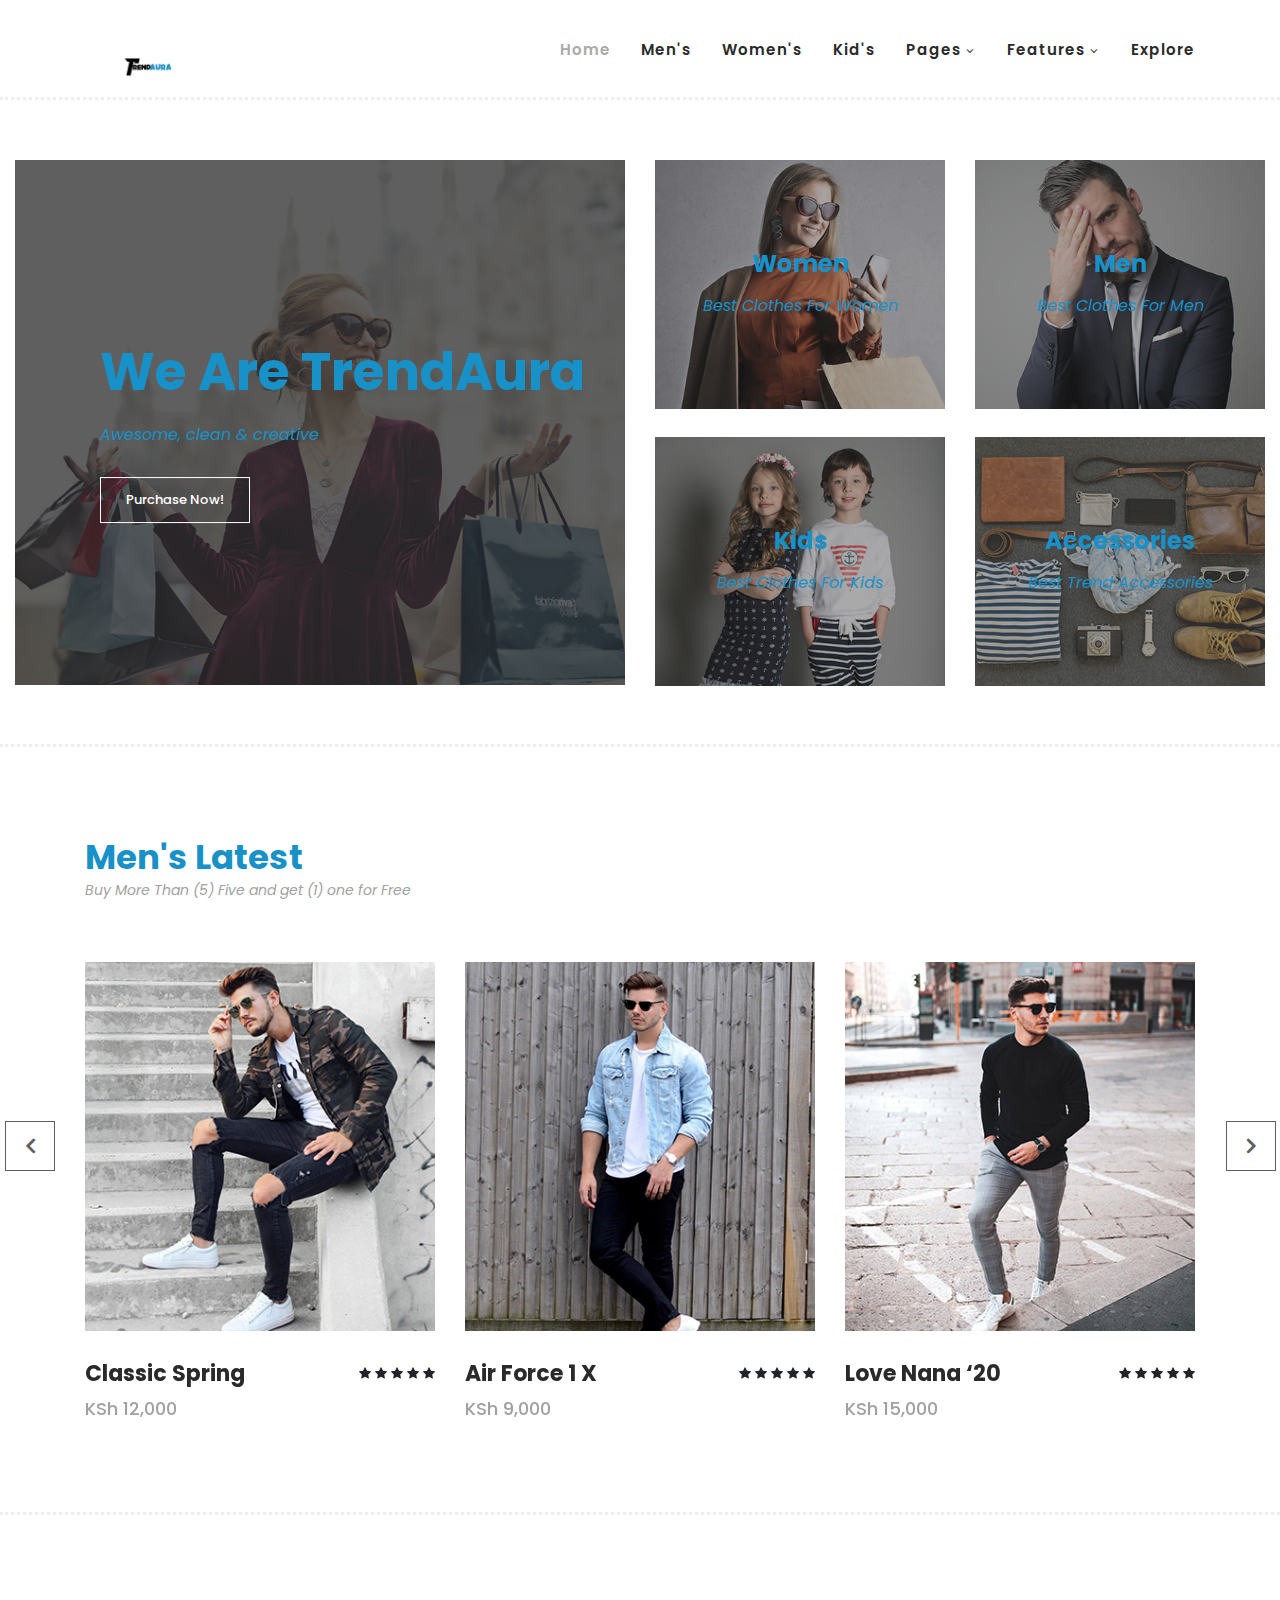
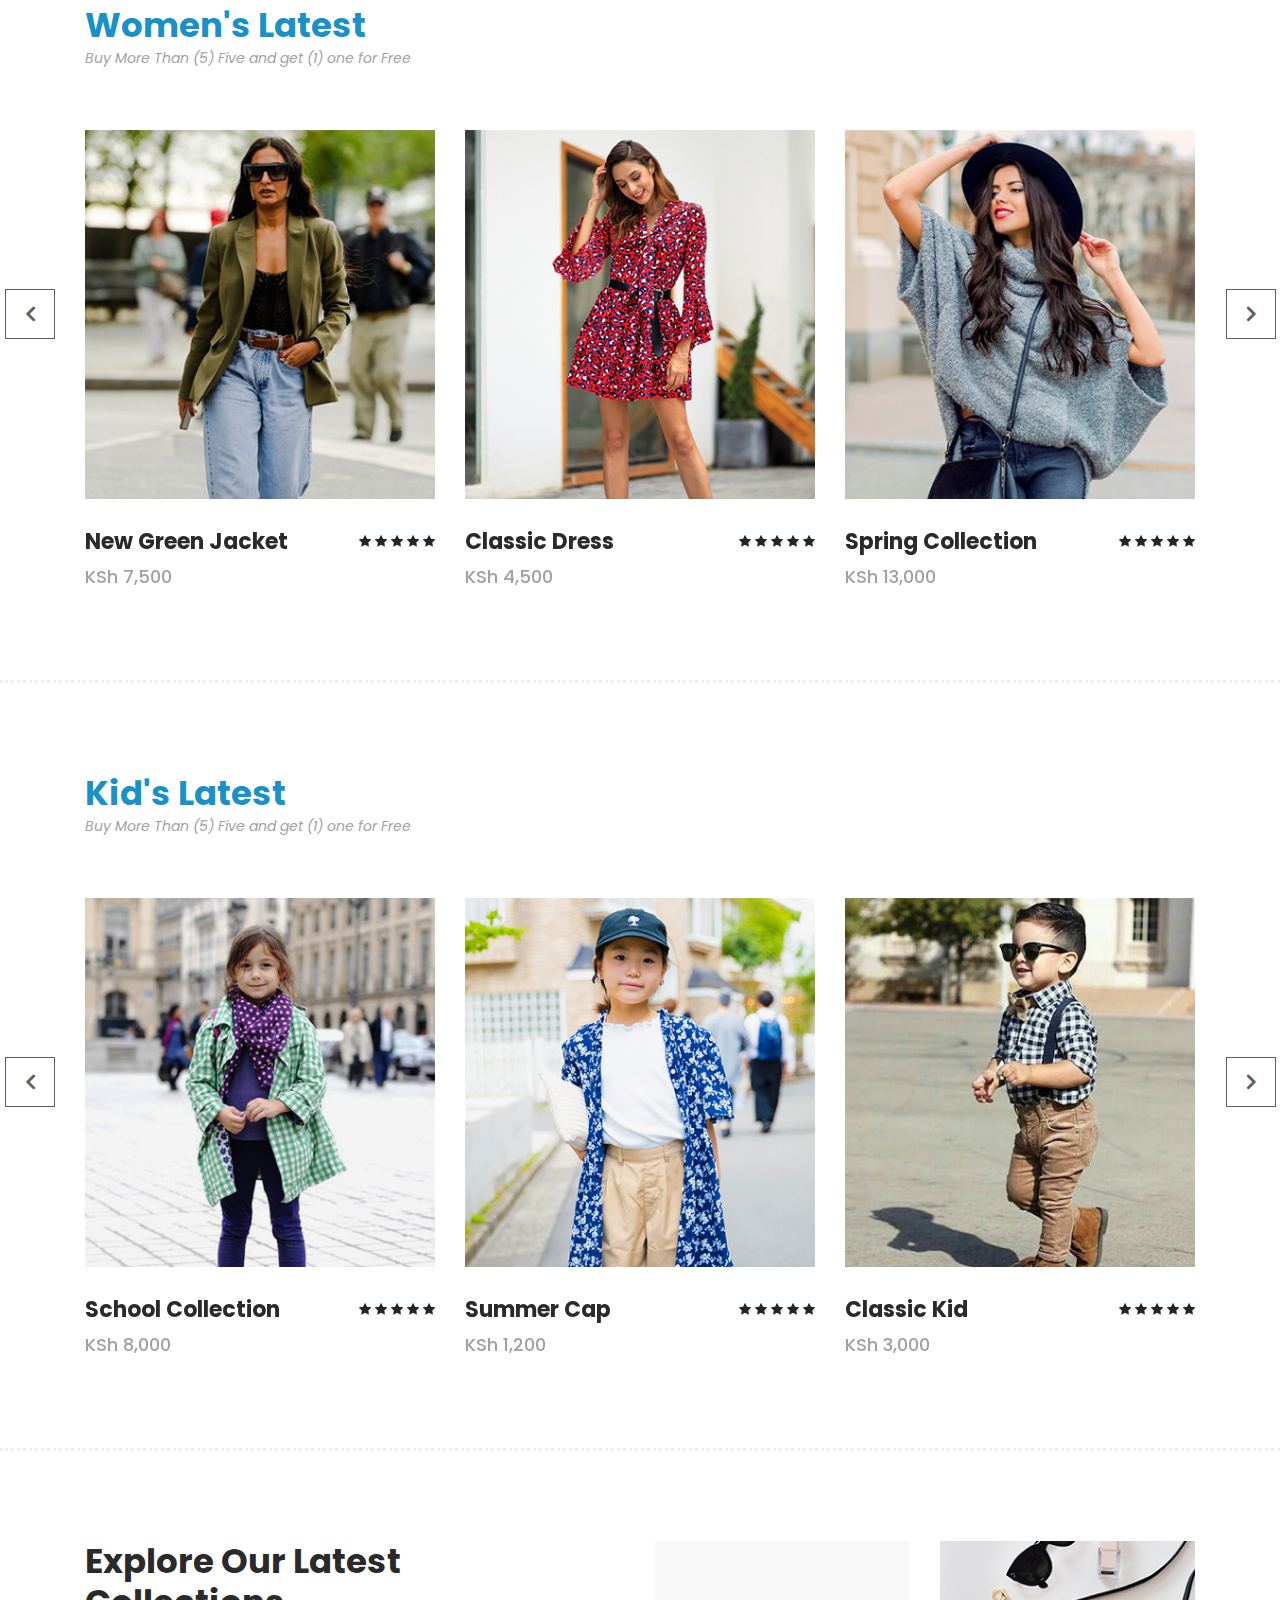
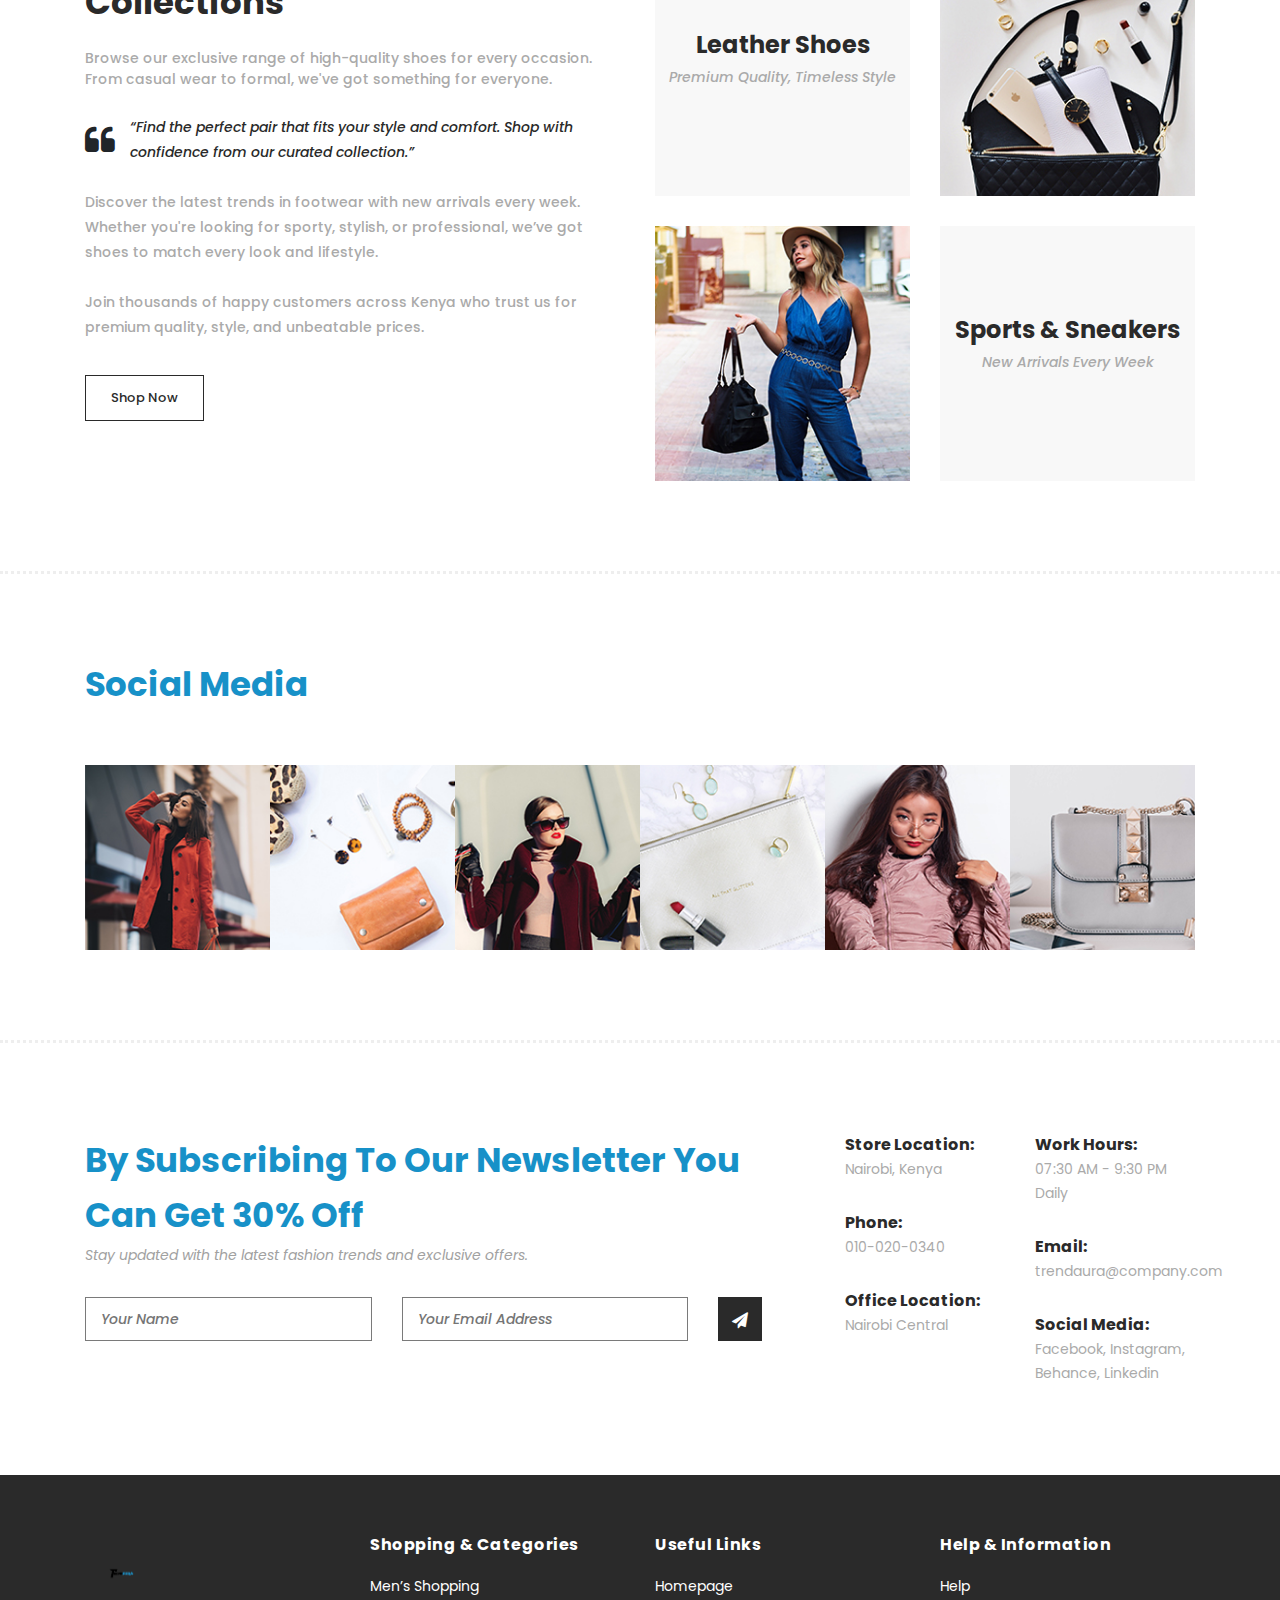
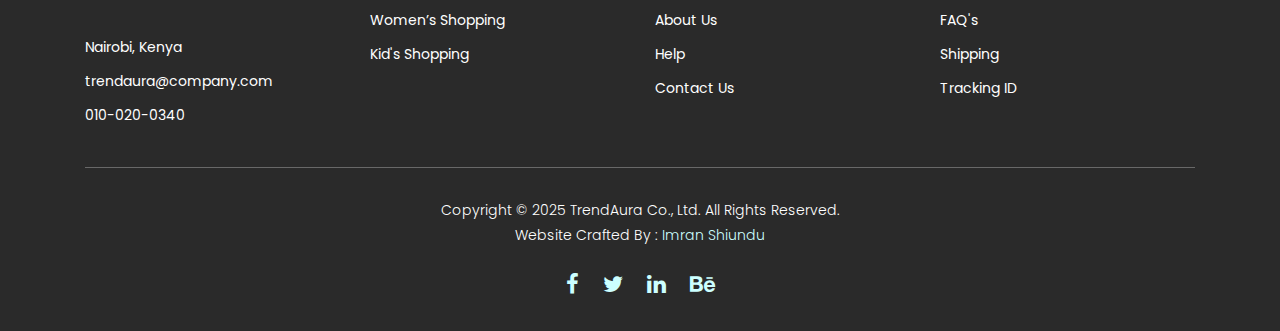
<file: TrendAura/index.html>
<!DOCTYPE html>
<html lang="en">

  <head>

    <meta charset="utf-8">
    <meta name="viewport" content="width=device-width, initial-scale=1, shrink-to-fit=no">
    <meta name="description" content="TrendAura is your ultimate fashion destination offering the latest trends in fashion for men, women, and kids. Discover stylish, affordable, and quality clothing and accessories.">
    <meta name="author" content="Imran Shiundu, Web Developer">
    <meta name="keywords" content="fashion, clothing, accessories, men fashion, women fashion, kids fashion, online store, stylish clothing">
    <meta property="og:title" content="TrendAura | Fashion for Everyone">
    <meta property="og:description" content="Explore the latest trends in fashion for men, women, and kids at TrendAura. Shop now for trendy, affordable, and quality clothes and accessories.">
    <meta property="og:image" content="assets/images/og-image.jpg">
    <meta property="og:url" content="https://www.trendaura.com">
    <meta name="twitter:card" content="summary_large_image">
    <meta name="twitter:title" content="TrendAura | Fashion for Everyone">
    <meta name="twitter:description" content="Discover the best in men's, women's, and kids' fashion at TrendAura. Stay ahead with our latest styles and affordable prices.">
    <meta name="twitter:image" content="assets/images/og-image.jpg">
    
    <title>TrendAura - Fashion for Everyone</title>

    <!-- Additional CSS Files -->
    <link rel="stylesheet" type="text/css" href="assets/css/bootstrap.min.css">
    <link rel="stylesheet" type="text/css" href="assets/css/font-awesome.css">
    <link rel="stylesheet" href="assets/css/styles.css">
    <link rel="stylesheet" href="assets/css/owl-carousel.css">
    <link rel="stylesheet" href="assets/css/lightbox.css">

  </head>


    </head>
    
    <body>
    
    <!-- ***** Preloader Start ***** -->
    <div id="preloader">
        <div class="jumper">
            <div></div>
            <div></div>
            <div></div>
        </div>
    </div>  
    <!-- ***** Preloader End ***** -->
    
    
    <!-- ***** Header Area Start ***** -->
    <header class="header-area header-sticky">
        <div class="container">
            <div class="row">
                <div class="col-12">
                    <nav class="main-nav">
                        <!-- ***** Logo Start ***** -->
                        <a href="index.html" class="logo" id="logo">
                            <img src="assets/images/Trendaura1.png">
                        </a>
                        <!-- ***** Logo End ***** -->
                        <!-- ***** Menu Start ***** -->
                        <ul class="nav">
                            <li class="scroll-to-section"><a href="#top" class="active">Home</a></li>
                            <li class="scroll-to-section"><a href="#men">Men's</a></li>
                            <li class="scroll-to-section"><a href="#women">Women's</a></li>
                            <li class="scroll-to-section"><a href="#kids">Kid's</a></li>
                            <li class="submenu">
                                <a href="javascript:;">Pages</a>
                                <ul>
                                    <li><a href="about.html">About Us</a></li>
                                    <li><a href="products.html">Products</a></li>
                                    <li><a href="single-product.html">Single Product</a></li>
                                    <li><a href="contact.html">Contact Us</a></li>
                                </ul>
                            </li>
                            <li class="submenu">
                                <a href="javascript:;">Features</a>
                                <ul>
                                    <li><a href="#">Page 1</a></li>
                                    <li><a href="#">Page 2</a></li>
                                    <li><a href="#">Page 3</a></li>
                                   
                                </ul>
                            </li>
                            <li class="scroll-to-section"><a href="#explore">Explore</a></li>
                        </ul>        
                        <a class='menu-trigger'>
                            <span>Menu</span>
                        </a>
                        <!-- ***** Menu End ***** -->
                    </nav>
                </div>
            </div>
        </div>
    </header>
    <!-- ***** Header Area End ***** -->

   <!-- ***** Main Banner Area Start ***** -->
<div class="main-banner" id="top">
    <div class="container-fluid">
        <div class="row">
            <div class="col-lg-6">
                <div class="left-content">
                    <div class="thumb">
                        <div class="inner-content">
                            <h4>We Are TrendAura</h4>
                            <span>Awesome, clean &amp; creative  </span>
                            <div class="main-border-button">
                                <a href="#">Purchase Now!</a>
                            </div>
                        </div>
                        <img src="assets/images/left-banner-image.jpg" alt="">
                    </div>
                </div>
            </div>
            <div class="col-lg-6">
                <div class="right-content">
                    <div class="row">
                        <div class="col-lg-6">
                            <div class="right-first-image">
                                <div class="thumb">
                                    <div class="inner-content">
                                        <h4>Women</h4>
                                        <span>Best Clothes For Women</span>
                                    </div>
                                    <div class="hover-content">
                                        <div class="inner">
                                            <h4>Women</h4>
                                            <p>Explore the latest fashion trends and find your perfect style, from casual to elegant, for every occasion.</p>
                                            <div class="main-border-button">
                                                <a href="#">Discover More</a>
                                            </div>
                                        </div>
                                    </div>
                                    <img src="assets/images/baner-right-image-01.jpg">
                                </div>
                            </div>
                        </div>
                        <div class="col-lg-6">
                            <div class="right-first-image">
                                <div class="thumb">
                                    <div class="inner-content">
                                        <h4>Men</h4>
                                        <span>Best Clothes For Men</span>
                                    </div>
                                    <div class="hover-content">
                                        <div class="inner">
                                            <h4>Men</h4>
                                            <p>Discover a wide range of stylish and comfortable clothing options for men. From trendy casual wear to smart suits.</p>
                                            <div class="main-border-button">
                                                <a href="#">Discover More</a>
                                            </div>
                                        </div>
                                    </div>
                                    <img src="assets/images/baner-right-image-02.jpg">
                                </div>
                            </div>
                        </div>
                        <div class="col-lg-6">
                            <div class="right-first-image">
                                <div class="thumb">
                                    <div class="inner-content">
                                        <h4>Kids</h4>
                                        <span>Best Clothes For Kids</span>
                                    </div>
                                    <div class="hover-content">
                                        <div class="inner">
                                            <h4>Kids</h4>
                                            <p>Find adorable and durable clothes for your little ones. From playtime essentials to party outfits, we have it all.</p>
                                            <div class="main-border-button">
                                                <a href="#">Discover More</a>
                                            </div>
                                        </div>
                                    </div>
                                    <img src="assets/images/baner-right-image-03.jpg">
                                </div>
                            </div>
                        </div>
                        <div class="col-lg-6">
                            <div class="right-first-image">
                                <div class="thumb">
                                    <div class="inner-content">
                                        <h4>Accessories</h4>
                                        <span>Best Trend Accessories</span>
                                    </div>
                                    <div class="hover-content">
                                        <div class="inner">
                                            <h4>Accessories</h4>
                                            <p>Complete your look with the finest selection of accessories, including bags, jewelry, and watches to enhance your style.</p>
                                            <div class="main-border-button">
                                                <a href="#">Discover More</a>
                                            </div>
                                        </div>
                                    </div>
                                    <img src="assets/images/baner-right-image-04.jpg">
                                </div>
                            </div>
                        </div>
                    </div>
                </div>
            </div>
        </div>
    </div>
</div>
<!-- ***** Main Banner Area End ***** -->


   <!-- ***** Men Area Starts ***** -->
<section class="section" id="men">
    <div class="container">
        <div class="row">
            <div class="col-lg-6">
                <div class="section-heading">
                    <h2>Men's Latest</h2>
                    <span>Buy More Than (5) Five and get (1) one for Free</span>
                </div>
            </div>
        </div>
    </div>
    <div class="container">
        <div class="row">
            <div class="col-lg-12">
                <div class="men-item-carousel">
                    <div class="owl-men-item owl-carousel">
                        <div class="item">
                            <div class="thumb">
                                <div class="hover-content">
                                    <ul>
                                        <li><a href="single-product.html"><i class="fa fa-eye"></i></a></li>
                                        <li><a href="single-product.html"><i class="fa fa-star"></i></a></li>
                                        <li><a href="single-product.html"><i class="fa fa-shopping-cart"></i></a></li>
                                    </ul>
                                </div>
                                <img src="assets/images/men-01.jpg" alt="">
                            </div>
                            <div class="down-content">
                                <h4>Classic Spring</h4>
                                <span>KSh 12,000</span>
                                <ul class="stars">
                                    <li><i class="fa fa-star"></i></li>
                                    <li><i class="fa fa-star"></i></li>
                                    <li><i class="fa fa-star"></i></li>
                                    <li><i class="fa fa-star"></i></li>
                                    <li><i class="fa fa-star"></i></li>
                                </ul>
                            </div>
                        </div>
                        <div class="item">
                            <div class="thumb">
                                <div class="hover-content">
                                    <ul>
                                        <li><a href="single-product.html"><i class="fa fa-eye"></i></a></li>
                                        <li><a href="single-product.html"><i class="fa fa-star"></i></a></li>
                                        <li><a href="single-product.html"><i class="fa fa-shopping-cart"></i></a></li>
                                    </ul>
                                </div>
                                <img src="assets/images/men-02.jpg" alt="">
                            </div>
                            <div class="down-content">
                                <h4>Air Force 1 X</h4>
                                <span>KSh 9,000</span>
                                <ul class="stars">
                                    <li><i class="fa fa-star"></i></li>
                                    <li><i class="fa fa-star"></i></li>
                                    <li><i class="fa fa-star"></i></li>
                                    <li><i class="fa fa-star"></i></li>
                                    <li><i class="fa fa-star"></i></li>
                                </ul>
                            </div>
                        </div>
                        <div class="item">
                            <div class="thumb">
                                <div class="hover-content">
                                    <ul>
                                        <li><a href="single-product.html"><i class="fa fa-eye"></i></a></li>
                                        <li><a href="single-product.html"><i class="fa fa-star"></i></a></li>
                                        <li><a href="single-product.html"><i class="fa fa-shopping-cart"></i></a></li>
                                    </ul>
                                </div>
                                <img src="assets/images/men-03.jpg" alt="">
                            </div>
                            <div class="down-content">
                                <h4>Love Nana ‘20</h4>
                                <span>KSh 15,000</span>
                                <ul class="stars">
                                    <li><i class="fa fa-star"></i></li>
                                    <li><i class="fa fa-star"></i></li>
                                    <li><i class="fa fa-star"></i></li>
                                    <li><i class="fa fa-star"></i></li>
                                    <li><i class="fa fa-star"></i></li>
                                </ul>
                            </div>
                        </div>
                        <div class="item">
                            <div class="thumb">
                                <div class="hover-content">
                                    <ul>
                                        <li><a href="single-product.html"><i class="fa fa-eye"></i></a></li>
                                        <li><a href="single-product.html"><i class="fa fa-star"></i></a></li>
                                        <li><a href="single-product.html"><i class="fa fa-shopping-cart"></i></a></li>
                                    </ul>
                                </div>
                                <img src="assets/images/men-01.jpg" alt="">
                            </div>
                            <div class="down-content">
                                <h4>Classic Spring</h4>
                                <span>KSh 12,000</span>
                                <ul class="stars">
                                    <li><i class="fa fa-star"></i></li>
                                    <li><i class="fa fa-star"></i></li>
                                    <li><i class="fa fa-star"></i></li>
                                    <li><i class="fa fa-star"></i></li>
                                    <li><i class="fa fa-star"></i></li>
                                </ul>
                            </div>
                        </div>
                    </div>
                </div>
            </div>
        </div>
    </div>
</section>
<!-- ***** Men Area Ends ***** -->


  <!-- ***** Women Area Starts ***** -->
<section class="section" id="women">
    <div class="container">
        <div class="row">
            <div class="col-lg-6">
                <div class="section-heading">
                    <h2>Women's Latest</h2>
                    <span>Buy More Than (5) Five and get (1) one for Free</span>
                </div>
            </div>
        </div>
    </div>
    <div class="container">
        <div class="row">
            <div class="col-lg-12">
                <div class="women-item-carousel">
                    <div class="owl-women-item owl-carousel">
                        <div class="item">
                            <div class="thumb">
                                <div class="hover-content">
                                    <ul>
                                        <li><a href="single-product.html"><i class="fa fa-eye"></i></a></li>
                                        <li><a href="single-product.html"><i class="fa fa-star"></i></a></li>
                                        <li><a href="single-product.html"><i class="fa fa-shopping-cart"></i></a></li>
                                    </ul>
                                </div>
                                <img src="assets/images/women-01.jpg" alt="">
                            </div>
                            <div class="down-content">
                                <h4>New Green Jacket</h4>
                                <span>KSh 7,500</span>
                                <ul class="stars">
                                    <li><i class="fa fa-star"></i></li>
                                    <li><i class="fa fa-star"></i></li>
                                    <li><i class="fa fa-star"></i></li>
                                    <li><i class="fa fa-star"></i></li>
                                    <li><i class="fa fa-star"></i></li>
                                </ul>
                            </div>
                        </div>
                        <div class="item">
                            <div class="thumb">
                                <div class="hover-content">
                                    <ul>
                                        <li><a href="single-product.html"><i class="fa fa-eye"></i></a></li>
                                        <li><a href="single-product.html"><i class="fa fa-star"></i></a></li>
                                        <li><a href="single-product.html"><i class="fa fa-shopping-cart"></i></a></li>
                                    </ul>
                                </div>
                                <img src="assets/images/women-02.jpg" alt="">
                            </div>
                            <div class="down-content">
                                <h4>Classic Dress</h4>
                                <span>KSh 4,500</span>
                                <ul class="stars">
                                    <li><i class="fa fa-star"></i></li>
                                    <li><i class="fa fa-star"></i></li>
                                    <li><i class="fa fa-star"></i></li>
                                    <li><i class="fa fa-star"></i></li>
                                    <li><i class="fa fa-star"></i></li>
                                </ul>
                            </div>
                        </div>
                        <div class="item">
                            <div class="thumb">
                                <div class="hover-content">
                                    <ul>
                                        <li><a href="single-product.html"><i class="fa fa-eye"></i></a></li>
                                        <li><a href="single-product.html"><i class="fa fa-star"></i></a></li>
                                        <li><a href="single-product.html"><i class="fa fa-shopping-cart"></i></a></li>
                                    </ul>
                                </div>
                                <img src="assets/images/women-03.jpg" alt="">
                            </div>
                            <div class="down-content">
                                <h4>Spring Collection</h4>
                                <span>KSh 13,000</span>
                                <ul class="stars">
                                    <li><i class="fa fa-star"></i></li>
                                    <li><i class="fa fa-star"></i></li>
                                    <li><i class="fa fa-star"></i></li>
                                    <li><i class="fa fa-star"></i></li>
                                    <li><i class="fa fa-star"></i></li>
                                </ul>
                            </div>
                        </div>
                        <div class="item">
                            <div class="thumb">
                                <div class="hover-content">
                                    <ul>
                                        <li><a href="single-product.html"><i class="fa fa-eye"></i></a></li>
                                        <li><a href="single-product.html"><i class="fa fa-star"></i></a></li>
                                        <li><a href="single-product.html"><i class="fa fa-shopping-cart"></i></a></li>
                                    </ul>
                                </div>
                                <img src="assets/images/women-01.jpg" alt="">
                            </div>
                            <div class="down-content">
                                <h4>Classic Spring</h4>
                                <span>KSh 12,000</span>
                                <ul class="stars">
                                    <li><i class="fa fa-star"></i></li>
                                    <li><i class="fa fa-star"></i></li>
                                    <li><i class="fa fa-star"></i></li>
                                    <li><i class="fa fa-star"></i></li>
                                    <li><i class="fa fa-star"></i></li>
                                </ul>
                            </div>
                        </div>
                    </div>
                </div>
            </div>
        </div>
    </div>
</section>
<!-- ***** Women Area Ends ***** -->


 <!-- ***** Kids Area Starts ***** -->
<section class="section" id="kids">
    <div class="container">
        <div class="row">
            <div class="col-lg-6">
                <div class="section-heading">
                    <h2>Kid's Latest</h2>
                    <span>Buy More Than (5) Five and get (1) one for Free</span>
                </div>
            </div>
        </div>
    </div>
    <div class="container">
        <div class="row">
            <div class="col-lg-12">
                <div class="kid-item-carousel">
                    <div class="owl-kid-item owl-carousel">
                        <div class="item">
                            <div class="thumb">
                                <div class="hover-content">
                                    <ul>
                                        <li><a href="single-product.html"><i class="fa fa-eye"></i></a></li>
                                        <li><a href="single-product.html"><i class="fa fa-star"></i></a></li>
                                        <li><a href="single-product.html"><i class="fa fa-shopping-cart"></i></a></li>
                                    </ul>
                                </div>
                                <img src="assets/images/kid-01.jpg" alt="">
                            </div>
                            <div class="down-content">
                                <h4>School Collection</h4>
                                <span>KSh 8,000</span>
                                <ul class="stars">
                                    <li><i class="fa fa-star"></i></li>
                                    <li><i class="fa fa-star"></i></li>
                                    <li><i class="fa fa-star"></i></li>
                                    <li><i class="fa fa-star"></i></li>
                                    <li><i class="fa fa-star"></i></li>
                                </ul>
                            </div>
                        </div>
                        <div class="item">
                            <div class="thumb">
                                <div class="hover-content">
                                    <ul>
                                        <li><a href="single-product.html"><i class="fa fa-eye"></i></a></li>
                                        <li><a href="single-product.html"><i class="fa fa-star"></i></a></li>
                                        <li><a href="single-product.html"><i class="fa fa-shopping-cart"></i></a></li>
                                    </ul>
                                </div>
                                <img src="assets/images/kid-02.jpg" alt="">
                            </div>
                            <div class="down-content">
                                <h4>Summer Cap</h4>
                                <span>KSh 1,200</span>
                                <ul class="stars">
                                    <li><i class="fa fa-star"></i></li>
                                    <li><i class="fa fa-star"></i></li>
                                    <li><i class="fa fa-star"></i></li>
                                    <li><i class="fa fa-star"></i></li>
                                    <li><i class="fa fa-star"></i></li>
                                </ul>
                            </div>
                        </div>
                        <div class="item">
                            <div class="thumb">
                                <div class="hover-content">
                                    <ul>
                                        <li><a href="single-product.html"><i class="fa fa-eye"></i></a></li>
                                        <li><a href="single-product.html"><i class="fa fa-star"></i></a></li>
                                        <li><a href="single-product.html"><i class="fa fa-shopping-cart"></i></a></li>
                                    </ul>
                                </div>
                                <img src="assets/images/kid-03.jpg" alt="">
                            </div>
                            <div class="down-content">
                                <h4>Classic Kid</h4>
                                <span>KSh 3,000</span>
                                <ul class="stars">
                                    <li><i class="fa fa-star"></i></li>
                                    <li><i class="fa fa-star"></i></li>
                                    <li><i class="fa fa-star"></i></li>
                                    <li><i class="fa fa-star"></i></li>
                                    <li><i class="fa fa-star"></i></li>
                                </ul>
                            </div>
                        </div>
                        <div class="item">
                            <div class="thumb">
                                <div class="hover-content">
                                    <ul>
                                        <li><a href="single-product.html"><i class="fa fa-eye"></i></a></li>
                                        <li><a href="single-product.html"><i class="fa fa-star"></i></a></li>
                                        <li><a href="single-product.html"><i class="fa fa-shopping-cart"></i></a></li>
                                    </ul>
                                </div>
                                <img src="assets/images/kid-01.jpg" alt="">
                            </div>
                            <div class="down-content">
                                <h4>Classic Spring</h4>
                                <span>KSh 12,000</span>
                                <ul class="stars">
                                    <li><i class="fa fa-star"></i></li>
                                    <li><i class="fa fa-star"></i></li>
                                    <li><i class="fa fa-star"></i></li>
                                    <li><i class="fa fa-star"></i></li>
                                    <li><i class="fa fa-star"></i></li>
                                </ul>
                            </div>
                        </div>
                    </div>
                </div>
            </div>
        </div>
    </div>
</section>
<!-- ***** Kids Area Ends ***** -->

<!-- ***** Explore Area Starts ***** -->
<section class="section" id="explore">
    <div class="container">
        <div class="row">
            <div class="col-lg-6">
                <div class="left-content">
                    <h2>Explore Our Latest Collections</h2>
                    <span>Browse our exclusive range of high-quality shoes for every occasion. From casual wear to formal, we've got something for everyone.</span>
                    <div class="quote">
                        <i class="fa fa-quote-left"></i><p>“Find the perfect pair that fits your style and comfort. Shop with confidence from our curated collection.”</p>
                    </div>
                    <p>Discover the latest trends in footwear with new arrivals every week. Whether you're looking for sporty, stylish, or professional, we’ve got shoes to match every look and lifestyle.</p>
                    <p>Join thousands of happy customers across Kenya who trust us for premium quality, style, and unbeatable prices.</p>
                    <div class="main-border-button">
                        <a href="products.html">Shop Now</a>
                    </div>
                </div>
            </div>
            <div class="col-lg-6">
                <div class="right-content">
                    <div class="row">
                        <div class="col-lg-6">
                            <div class="leather">
                                <h4>Leather Shoes</h4>
                                <span>Premium Quality, Timeless Style</span>
                            </div>
                        </div>
                        <div class="col-lg-6">
                            <div class="first-image">
                                <img src="assets/images/explore-image-01.jpg" alt="Leather Shoes Collection">
                            </div>
                        </div>
                        <div class="col-lg-6">
                            <div class="second-image">
                                <img src="assets/images/explore-image-02.jpg" alt="Sporty Sneakers Collection">
                            </div>
                        </div>
                        <div class="col-lg-6">
                            <div class="types">
                                <h4>Sports & Sneakers</h4>
                                <span>New Arrivals Every Week</span>
                            </div>
                        </div>
                    </div>
                </div>
            </div>
        </div>
    </div>
</section>
<!-- ***** Explore Area Ends ***** -->


    <!-- ***** Social Area Starts ***** -->
    <section class="section" id="social">
        <div class="container">
            <div class="row">
                <div class="col-lg-12">
                    <div class="section-heading">
                        <h2>Social Media</h2>
                        <span></span>
                    </div>
                </div>
            </div>
        </div>
        <div class="container">
            <div class="row images">
                <div class="col-2">
                    <div class="thumb">
                        <div class="icon">
                            <a href="http://instagram.com">
                                <h6>Fashion</h6>
                                <i class="fa fa-instagram"></i>
                            </a>
                        </div>
                        <img src="assets/images/instagram-01.jpg" alt="">
                    </div>
                </div>
                <div class="col-2">
                    <div class="thumb">
                        <div class="icon">
                            <a href="http://instagram.com">
                                <h6>New</h6>
                                <i class="fa fa-instagram"></i>
                            </a>
                        </div>
                        <img src="assets/images/instagram-02.jpg" alt="">
                    </div>
                </div>
                <div class="col-2">
                    <div class="thumb">
                        <div class="icon">
                            <a href="http://instagram.com">
                                <h6>Brand</h6>
                                <i class="fa fa-instagram"></i>
                            </a>
                        </div>
                        <img src="assets/images/instagram-03.jpg" alt="">
                    </div>
                </div>
                <div class="col-2">
                    <div class="thumb">
                        <div class="icon">
                            <a href="http://instagram.com">
                                <h6>Makeup</h6>
                                <i class="fa fa-instagram"></i>
                            </a>
                        </div>
                        <img src="assets/images/instagram-04.jpg" alt="">
                    </div>
                </div>
                <div class="col-2">
                    <div class="thumb">
                        <div class="icon">
                            <a href="http://instagram.com">
                                <h6>Leather</h6>
                                <i class="fa fa-instagram"></i>
                            </a>
                        </div>
                        <img src="assets/images/instagram-05.jpg" alt="">
                    </div>
                </div>
                <div class="col-2">
                    <div class="thumb">
                        <div class="icon">
                            <a href="http://instagram.com">
                                <h6>Bag</h6>
                                <i class="fa fa-instagram"></i>
                            </a>
                        </div>
                        <img src="assets/images/instagram-06.jpg" alt="">
                    </div>
                </div>
            </div>
        </div>
    </section>
    <!-- ***** Social Area Ends ***** -->

   <!-- ***** Subscribe Area Starts ***** -->
<div class="subscribe">
    <div class="container">
        <div class="row">
            <div class="col-lg-8">
                <div class="section-heading">
                    <h2>By Subscribing To Our Newsletter You Can Get 30% Off</h2>
                    <span>Stay updated with the latest fashion trends and exclusive offers.</span>
                </div>
                <form id="subscribe" action="" method="get">
                    <div class="row">
                      <div class="col-lg-5">
                        <fieldset>
                          <input name="name" type="text" id="name" placeholder="Your Name" required="">
                        </fieldset>
                      </div>
                      <div class="col-lg-5">
                        <fieldset>
                          <input name="email" type="text" id="email" pattern="[^ @]*@[^ @]*" placeholder="Your Email Address" required="">
                        </fieldset>
                      </div>
                      <div class="col-lg-2">
                        <fieldset>
                          <button type="submit" id="form-submit" class="main-dark-button"><i class="fa fa-paper-plane"></i></button>
                        </fieldset>
                      </div>
                    </div>
                </form>
            </div>
            <div class="col-lg-4">
                <div class="row">
                    <div class="col-6">
                        <ul>
                            <li>Store Location:<br><span>Nairobi, Kenya</span></li>
                            <li>Phone:<br><span>010-020-0340</span></li>
                            <li>Office Location:<br><span>Nairobi Central</span></li>
                        </ul>
                    </div>
                    <div class="col-6">
                        <ul>
                            <li>Work Hours:<br><span>07:30 AM - 9:30 PM Daily</span></li>
                            <li>Email:<br><span>trendaura@company.com</span></li>
                            <li>Social Media:<br><span><a href="#">Facebook</a>, <a href="#">Instagram</a>, <a href="#">Behance</a>, <a href="#">Linkedin</a></span></li>
                        </ul>
                    </div>
                </div>
            </div>
        </div>
    </div>
</div>
<!-- ***** Subscribe Area Ends ***** -->

<!-- ***** Footer Start ***** -->
<footer>
    <div class="container">
        <div class="row">
            <div class="col-lg-3">
                <div class="first-item">
                    <div class="logo">
                        <img src="assets/images/Trendaura1.png" alt="">
                    </div>
                    <ul>
                        <li><a href="#">Nairobi, Kenya</a></li>
                        <li><a href="#">trendaura@company.com</a></li>
                        <li><a href="#">010-020-0340</a></li>
                    </ul>
                </div>
            </div>
            <div class="col-lg-3">
                <h4>Shopping &amp; Categories</h4>
                <ul>
                    <li><a href="#">Men’s Shopping</a></li>
                    <li><a href="#">Women’s Shopping</a></li>
                    <li><a href="#">Kid's Shopping</a></li>
                </ul>
            </div>
            <div class="col-lg-3">
                <h4>Useful Links</h4>
                <ul>
                    <li><a href="#">Homepage</a></li>
                    <li><a href="#">About Us</a></li>
                    <li><a href="#">Help</a></li>
                    <li><a href="#">Contact Us</a></li>
                </ul>
            </div>
            <div class="col-lg-3">
                <h4>Help &amp; Information</h4>
                <ul>
                    <li><a href="#">Help</a></li>
                    <li><a href="#">FAQ's</a></li>
                    <li><a href="#">Shipping</a></li>
                    <li><a href="#">Tracking ID</a></li>
                </ul>
            </div>
            <div class="col-lg-12">
                <div class="under-footer">
                    <p>Copyright © 2025 TrendAura Co., Ltd. All Rights Reserved. 
                    
                    <br>Website Crafted By : <a href="https://imranshiundu.netlify.app">Imran Shiundu</a></p>
                    <ul>
                        <li><a href="#"><i class="fa fa-facebook"></i></a></li>
                        <li><a href="#"><i class="fa fa-twitter"></i></a></li>
                        <li><a href="#"><i class="fa fa-linkedin"></i></a></li>
                        <li><a href="#"><i class="fa fa-behance"></i></a></li>
                    </ul>
                </div>
            </div>
        </div>
    </div>
</footer>
<!-- ***** Footer End ***** -->


    <!-- jQuery -->
    <script src="assets/js/jquery-2.1.0.min.js"></script>

    <!-- Bootstrap -->
    <script src="assets/js/popper.js"></script>
    <script src="assets/js/bootstrap.min.js"></script>

    <!-- Plugins -->
    <script src="assets/js/owl-carousel.js"></script>
    <script src="assets/js/accordions.js"></script>
    <script src="assets/js/datepicker.js"></script>
    <script src="assets/js/scrollreveal.min.js"></script>
    <script src="assets/js/waypoints.min.js"></script>
    <script src="assets/js/jquery.counterup.min.js"></script>
    <script src="assets/js/imgfix.min.js"></script> 
    <script src="assets/js/slick.js"></script> 
    <script src="assets/js/lightbox.js"></script> 
    <script src="assets/js/isotope.js"></script> 
    
    <!-- Global Init -->
    <script src="assets/js/custom.js"></script>

    <script>

        $(function() {
            var selectedClass = "";
            $("p").click(function(){
            selectedClass = $(this).attr("data-rel");
            $("#portfolio").fadeTo(50, 0.1);
                $("#portfolio div").not("."+selectedClass).fadeOut();
            setTimeout(function() {
              $("."+selectedClass).fadeIn();
              $("#portfolio").fadeTo(50, 1);
            }, 500);
                
            });
        });

    </script>

  </body>
</html>
</file>
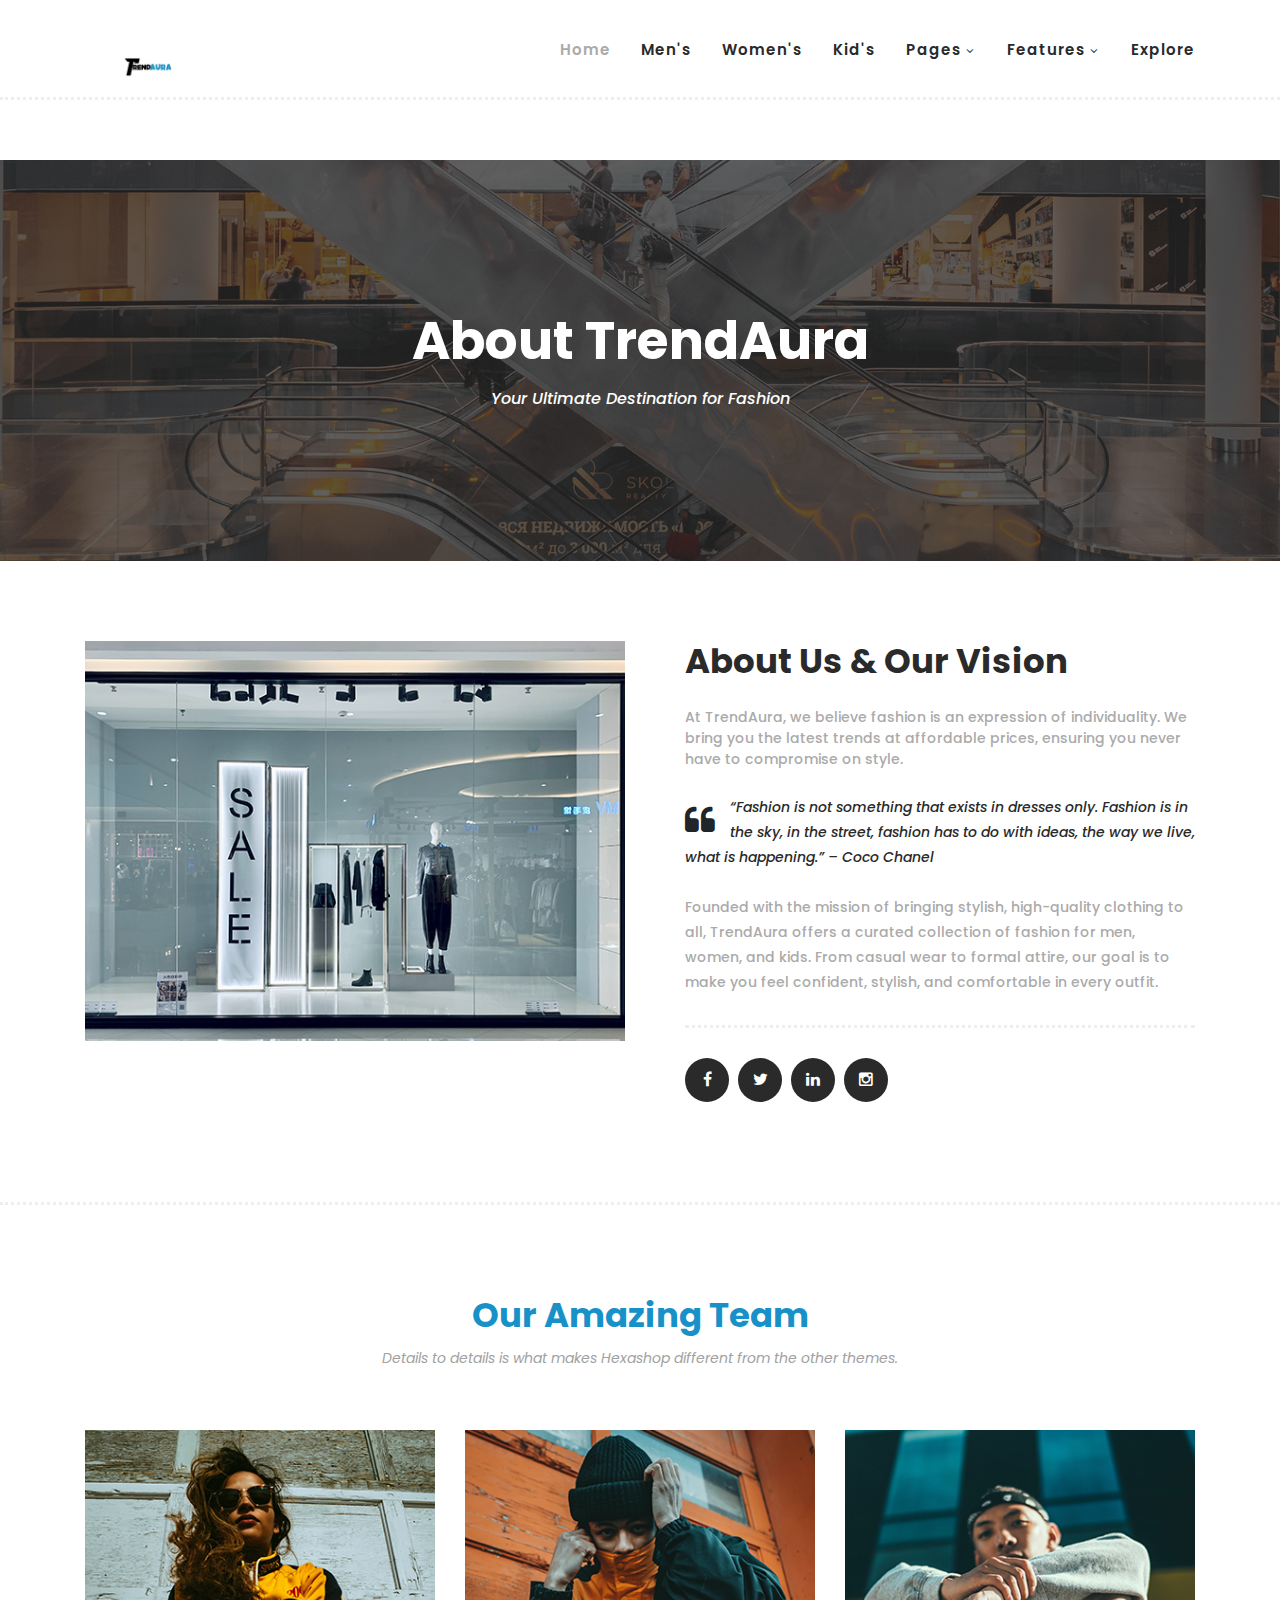
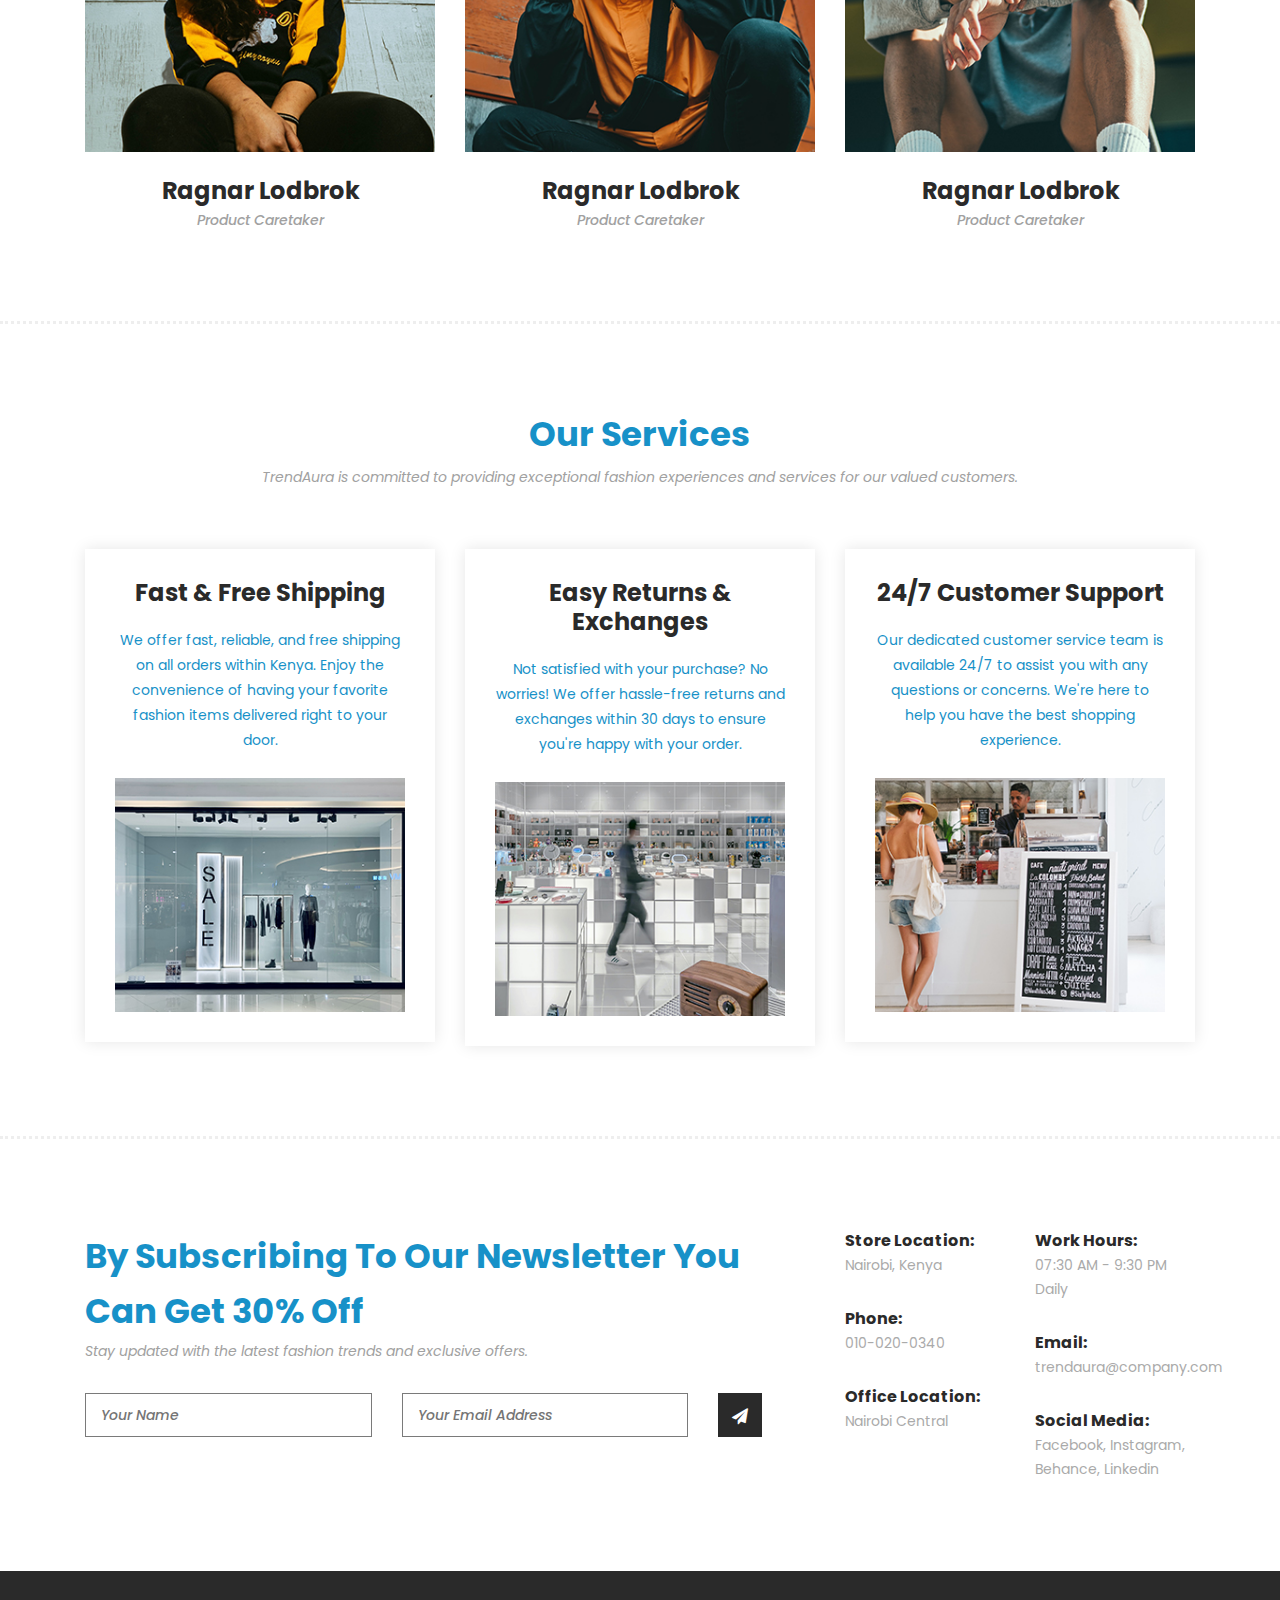
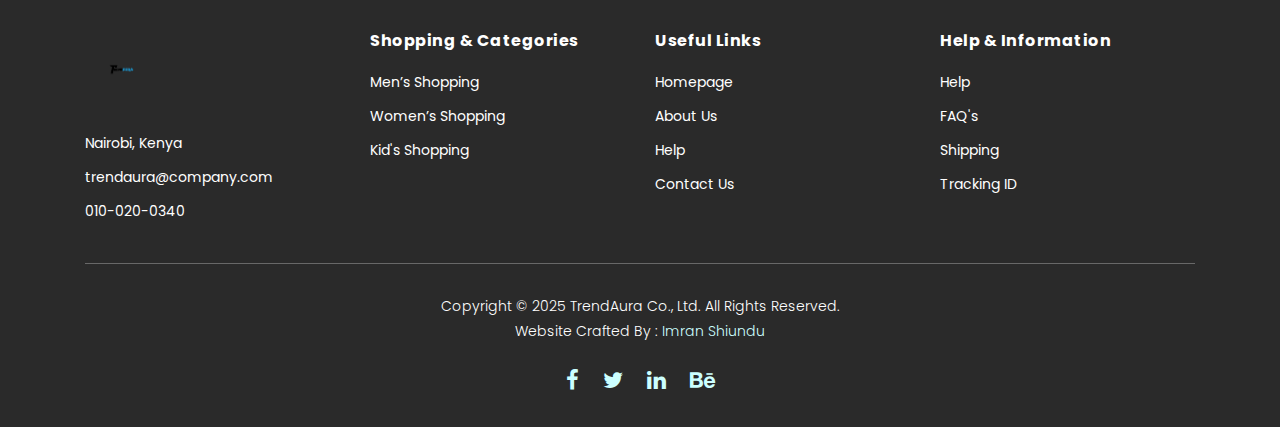
<file: TrendAura/about.html>
<!DOCTYPE html>
<html lang="en">

  <head>

    <meta charset="utf-8">
    <meta name="viewport" content="width=device-width, initial-scale=1, shrink-to-fit=no">
    <meta name="description" content="TrendAura is your ultimate fashion destination offering the latest trends in fashion for men, women, and kids. Discover stylish, affordable, and quality clothing and accessories.">
    <meta name="author" content="Imran Shiundu, Web Developer">
    <meta name="keywords" content="fashion, clothing, accessories, men fashion, women fashion, kids fashion, online store, stylish clothing">
    <meta property="og:title" content="TrendAura | Fashion for Everyone">
    <meta property="og:description" content="Explore the latest trends in fashion for men, women, and kids at TrendAura. Shop now for trendy, affordable, and quality clothes and accessories.">
    <meta property="og:image" content="assets/images/og-image.jpg">
    <meta property="og:url" content="https://www.trendaura.com">
    <meta name="twitter:card" content="summary_large_image">
    <meta name="twitter:title" content="TrendAura | Fashion for Everyone">
    <meta name="twitter:description" content="Discover the best in men's, women's, and kids' fashion at TrendAura. Stay ahead with our latest styles and affordable prices.">
    <meta name="twitter:image" content="assets/images/og-image.jpg">
    
    <title>TrendAura - Fashion for Everyone</title>

    <!-- Additional CSS Files -->
    <link rel="stylesheet" type="text/css" href="assets/css/bootstrap.min.css">
    <link rel="stylesheet" type="text/css" href="assets/css/font-awesome.css">
    <link rel="stylesheet" href="assets/css/styles.css">
    <link rel="stylesheet" href="assets/css/owl-carousel.css">
    <link rel="stylesheet" href="assets/css/lightbox.css">

  </head>

    
    <body>
    
    <!-- ***** Preloader Start ***** -->
    <div id="preloader">
        <div class="jumper">
            <div></div>
            <div></div>
            <div></div>
        </div>
    </div>  
    <!-- ***** Preloader End ***** -->
    
    
    <!-- ***** Header Area Start ***** -->
    <header class="header-area header-sticky">
        <div class="container">
            <div class="row">
                <div class="col-12">
                    <nav class="main-nav">
                        <!-- ***** Logo Start ***** -->
                        <a href="index.html" class="logo">
                            <img src="assets/images/Trendaura1.png">
                        </a>
                        <!-- ***** Logo End ***** -->
                        <!-- ***** Menu Start ***** -->
                        <ul class="nav">
                            <li class="scroll-to-section"><a href="index.html" class="active">Home</a></li>
                            <li class="scroll-to-section"><a href="index.html">Men's</a></li>
                            <li class="scroll-to-section"><a href="index.html">Women's</a></li>
                            <li class="scroll-to-section"><a href="index.html">Kid's</a></li>
                            <li class="submenu">
                                <a href="javascript:;">Pages</a>
                                <ul>
                                    <li><a href="about.html">About Us</a></li>
                                    <li><a href="products.html">Products</a></li>
                                    <li><a href="single-product.html">Single Product</a></li>
                                    <li><a href="contact.html">Contact Us</a></li>
                                </ul>
                            </li>
                            <li class="submenu">
                                <a href="javascript:;">Features</a>
                                <ul>
                                    <li><a href="#"> Page 1</a></li>
                                    <li><a href="#"> Page 2</a></li>
                                    <li><a href="#"> Page 3</a></li>

                                </ul>
                            </li>
                            <li class="scroll-to-section"><a href="index.html">Explore</a></li>
                        </ul>        
                        <a class='menu-trigger'>
                            <span>Menu</span>
                        </a>
                        <!-- ***** Menu End ***** -->
                    </nav>
                </div>
            </div>
        </div>
    </header>
    <!-- ***** Header Area End ***** -->

   <!-- ***** Main Banner Area Start ***** -->
<div class="page-heading about-page-heading" id="top">
    <div class="container">
        <div class="row">
            <div class="col-lg-12">
                <div class="inner-content">
                    <h2>About TrendAura</h2>
                    <span>Your Ultimate Destination for Fashion</span>
                </div>
            </div>
        </div>
    </div>
</div>
<!-- ***** Main Banner Area End ***** -->

<!-- ***** About Area Starts ***** -->
<div class="about-us">
    <div class="container">
        <div class="row">
            <div class="col-lg-6">
                <div class="left-image">
                    <img src="assets/images/about-left-image.jpg" alt="TrendAura Fashion">
                </div>
            </div>
            <div class="col-lg-6">
                <div class="right-content">
                    <h4>About Us &amp; Our Vision</h4>
                    <span>At TrendAura, we believe fashion is an expression of individuality. We bring you the latest trends at affordable prices, ensuring you never have to compromise on style.</span>
                    <div class="quote">
                        <i class="fa fa-quote-left"></i><p>“Fashion is not something that exists in dresses only. Fashion is in the sky, in the street, fashion has to do with ideas, the way we live, what is happening.” – Coco Chanel</p>
                    </div>
                    <p>Founded with the mission of bringing stylish, high-quality clothing to all, TrendAura offers a curated collection of fashion for men, women, and kids. From casual wear to formal attire, our goal is to make you feel confident, stylish, and comfortable in every outfit.</p>
                    <ul>
                        <li><a href="#"><i class="fa fa-facebook"></i></a></li>
                        <li><a href="#"><i class="fa fa-twitter"></i></a></li>
                        <li><a href="#"><i class="fa fa-linkedin"></i></a></li>
                        <li><a href="#"><i class="fa fa-instagram"></i></a></li>
                    </ul>
                </div>
            </div>
        </div>
    </div>
</div>
<!-- ***** About Area Ends ***** -->

    <!-- ***** Our Team Area Starts ***** -->
    <section class="our-team">
        <div class="container">
            <div class="row">
                <div class="col-lg-12">
                    <div class="section-heading">
                        <h2>Our Amazing Team</h2>
                        <span>Details to details is what makes Hexashop different from the other themes.</span>
                    </div>
                </div>
                <div class="col-lg-4">
                    <div class="team-item">
                        <div class="thumb">
                            <div class="hover-effect">
                                <div class="inner-content">
                                    <ul>
                                        <li><a href="#"><i class="fa fa-facebook"></i></a></li>
                                        <li><a href="#"><i class="fa fa-twitter"></i></a></li>
                                        <li><a href="#"><i class="fa fa-linkedin"></i></a></li>
                                        <li><a href="#"><i class="fa fa-behance"></i></a></li>
                                    </ul>
                                </div>
                            </div>
                            <img src="assets/images/team-member-01.jpg">
                        </div>
                        <div class="down-content">
                            <h4>Ragnar Lodbrok</h4>
                            <span>Product Caretaker</span>
                        </div>
                    </div>
                </div>
                <div class="col-lg-4">
                    <div class="team-item">
                        <div class="thumb">
                            <div class="hover-effect">
                                <div class="inner-content">
                                    <ul>
                                        <li><a href="#"><i class="fa fa-facebook"></i></a></li>
                                        <li><a href="#"><i class="fa fa-twitter"></i></a></li>
                                        <li><a href="#"><i class="fa fa-linkedin"></i></a></li>
                                        <li><a href="#"><i class="fa fa-behance"></i></a></li>
                                    </ul>
                                </div>
                            </div>
                            <img src="assets/images/team-member-02.jpg">
                        </div>
                        <div class="down-content">
                            <h4>Ragnar Lodbrok</h4>
                            <span>Product Caretaker</span>
                        </div>
                    </div>
                </div>
                <div class="col-lg-4">
                    <div class="team-item">
                        <div class="thumb">
                            <div class="hover-effect">
                                <div class="inner-content">
                                    <ul>
                                        <li><a href="#"><i class="fa fa-facebook"></i></a></li>
                                        <li><a href="#"><i class="fa fa-twitter"></i></a></li>
                                        <li><a href="#"><i class="fa fa-linkedin"></i></a></li>
                                        <li><a href="#"><i class="fa fa-behance"></i></a></li>
                                    </ul>
                                </div>
                            </div>
                            <img src="assets/images/team-member-03.jpg">
                        </div>
                        <div class="down-content">
                            <h4>Ragnar Lodbrok</h4>
                            <span>Product Caretaker</span>
                        </div>
                    </div>
                </div>
            </div>
        </div>
    </section>
    <!-- ***** Our Team Area Ends ***** -->

   <!-- ***** Services Area Starts ***** -->
<section class="our-services">
    <div class="container">
        <div class="row">
            <div class="col-lg-12">
                <div class="section-heading">
                    <h2>Our Services</h2>
                    <span>TrendAura is committed to providing exceptional fashion experiences and services for our valued customers.</span>
                </div>
            </div>
            <div class="col-lg-4">
                <div class="service-item">
                    <h4>Fast & Free Shipping</h4>
                    <p>We offer fast, reliable, and free shipping on all orders within Kenya. Enjoy the convenience of having your favorite fashion items delivered right to your door.</p>
                    <img src="assets/images/service-01.jpg" alt="Fast Shipping">
                </div>
            </div>
            <div class="col-lg-4">
                <div class="service-item">
                    <h4>Easy Returns & Exchanges</h4>
                    <p>Not satisfied with your purchase? No worries! We offer hassle-free returns and exchanges within 30 days to ensure you're happy with your order.</p>
                    <img src="assets/images/service-02.jpg" alt="Easy Returns">
                </div>
            </div>
            <div class="col-lg-4">
                <div class="service-item">
                    <h4>24/7 Customer Support</h4>
                    <p>Our dedicated customer service team is available 24/7 to assist you with any questions or concerns. We're here to help you have the best shopping experience.</p>
                    <img src="assets/images/service-03.jpg" alt="Customer Support">
                </div>
            </div>
        </div>
    </div>
</section>
<!-- ***** Services Area Ends ***** -->

  <!-- ***** Subscribe Area Starts ***** -->
<div class="subscribe">
    <div class="container">
        <div class="row">
            <div class="col-lg-8">
                <div class="section-heading">
                    <h2>By Subscribing To Our Newsletter You Can Get 30% Off</h2>
                    <span>Stay updated with the latest fashion trends and exclusive offers.</span>
                </div>
                <form id="subscribe" action="" method="get">
                    <div class="row">
                      <div class="col-lg-5">
                        <fieldset>
                          <input name="name" type="text" id="name" placeholder="Your Name" required="">
                        </fieldset>
                      </div>
                      <div class="col-lg-5">
                        <fieldset>
                          <input name="email" type="text" id="email" pattern="[^ @]*@[^ @]*" placeholder="Your Email Address" required="">
                        </fieldset>
                      </div>
                      <div class="col-lg-2">
                        <fieldset>
                          <button type="submit" id="form-submit" class="main-dark-button"><i class="fa fa-paper-plane"></i></button>
                        </fieldset>
                      </div>
                    </div>
                </form>
            </div>
            <div class="col-lg-4">
                <div class="row">
                    <div class="col-6">
                        <ul>
                            <li>Store Location:<br><span>Nairobi, Kenya</span></li>
                            <li>Phone:<br><span>010-020-0340</span></li>
                            <li>Office Location:<br><span>Nairobi Central</span></li>
                        </ul>
                    </div>
                    <div class="col-6">
                        <ul>
                            <li>Work Hours:<br><span>07:30 AM - 9:30 PM Daily</span></li>
                            <li>Email:<br><span>trendaura@company.com</span></li>
                            <li>Social Media:<br><span><a href="#">Facebook</a>, <a href="#">Instagram</a>, <a href="#">Behance</a>, <a href="#">Linkedin</a></span></li>
                        </ul>
                    </div>
                </div>
            </div>
        </div>
    </div>
</div>
<!-- ***** Subscribe Area Ends ***** -->

    <!-- ***** Footer Start ***** -->
<footer>
    <div class="container">
        <div class="row">
            <div class="col-lg-3">
                <div class="first-item">
                    <div class="logo">
                        <img src="assets/images/Trendaura1.png" alt="">
                    </div>
                    <ul>
                        <li><a href="#">Nairobi, Kenya</a></li>
                        <li><a href="#">trendaura@company.com</a></li>
                        <li><a href="#">010-020-0340</a></li>
                    </ul>
                </div>
            </div>
            <div class="col-lg-3">
                <h4>Shopping &amp; Categories</h4>
                <ul>
                    <li><a href="#">Men’s Shopping</a></li>
                    <li><a href="#">Women’s Shopping</a></li>
                    <li><a href="#">Kid's Shopping</a></li>
                </ul>
            </div>
            <div class="col-lg-3">
                <h4>Useful Links</h4>
                <ul>
                    <li><a href="#">Homepage</a></li>
                    <li><a href="#">About Us</a></li>
                    <li><a href="#">Help</a></li>
                    <li><a href="#">Contact Us</a></li>
                </ul>
            </div>
            <div class="col-lg-3">
                <h4>Help &amp; Information</h4>
                <ul>
                    <li><a href="#">Help</a></li>
                    <li><a href="#">FAQ's</a></li>
                    <li><a href="#">Shipping</a></li>
                    <li><a href="#">Tracking ID</a></li>
                </ul>
            </div>
            <div class="col-lg-12">
                <div class="under-footer">
                    <p>Copyright © 2025 TrendAura Co., Ltd. All Rights Reserved. 
                    
                    <br>Website Crafted By : <a href="https://imranshiundu.netlify.app">Imran Shiundu</a></p>
                    <ul>
                        <li><a href="#"><i class="fa fa-facebook"></i></a></li>
                        <li><a href="#"><i class="fa fa-twitter"></i></a></li>
                        <li><a href="#"><i class="fa fa-linkedin"></i></a></li>
                        <li><a href="#"><i class="fa fa-behance"></i></a></li>
                    </ul>
                </div>
            </div>
        </div>
    </div>
</footer>
<!-- ***** Footer End ***** -->


    <!-- jQuery -->
    <script src="assets/js/jquery-2.1.0.min.js"></script>

    <!-- Bootstrap -->
    <script src="assets/js/popper.js"></script>
    <script src="assets/js/bootstrap.min.js"></script>

    <!-- Plugins -->
    <script src="assets/js/owl-carousel.js"></script>
    <script src="assets/js/accordions.js"></script>
    <script src="assets/js/datepicker.js"></script>
    <script src="assets/js/scrollreveal.min.js"></script>
    <script src="assets/js/waypoints.min.js"></script>
    <script src="assets/js/jquery.counterup.min.js"></script>
    <script src="assets/js/imgfix.min.js"></script> 
    <script src="assets/js/slick.js"></script> 
    <script src="assets/js/lightbox.js"></script> 
    <script src="assets/js/isotope.js"></script> 
    
    <!-- Global Init -->
    <script src="assets/js/custom.js"></script>

    <script>

        $(function() {
            var selectedClass = "";
            $("p").click(function(){
            selectedClass = $(this).attr("data-rel");
            $("#portfolio").fadeTo(50, 0.1);
                $("#portfolio div").not("."+selectedClass).fadeOut();
            setTimeout(function() {
              $("."+selectedClass).fadeIn();
              $("#portfolio").fadeTo(50, 1);
            }, 500);
                
            });
        });

    </script>

  </body>

</html>
</file>
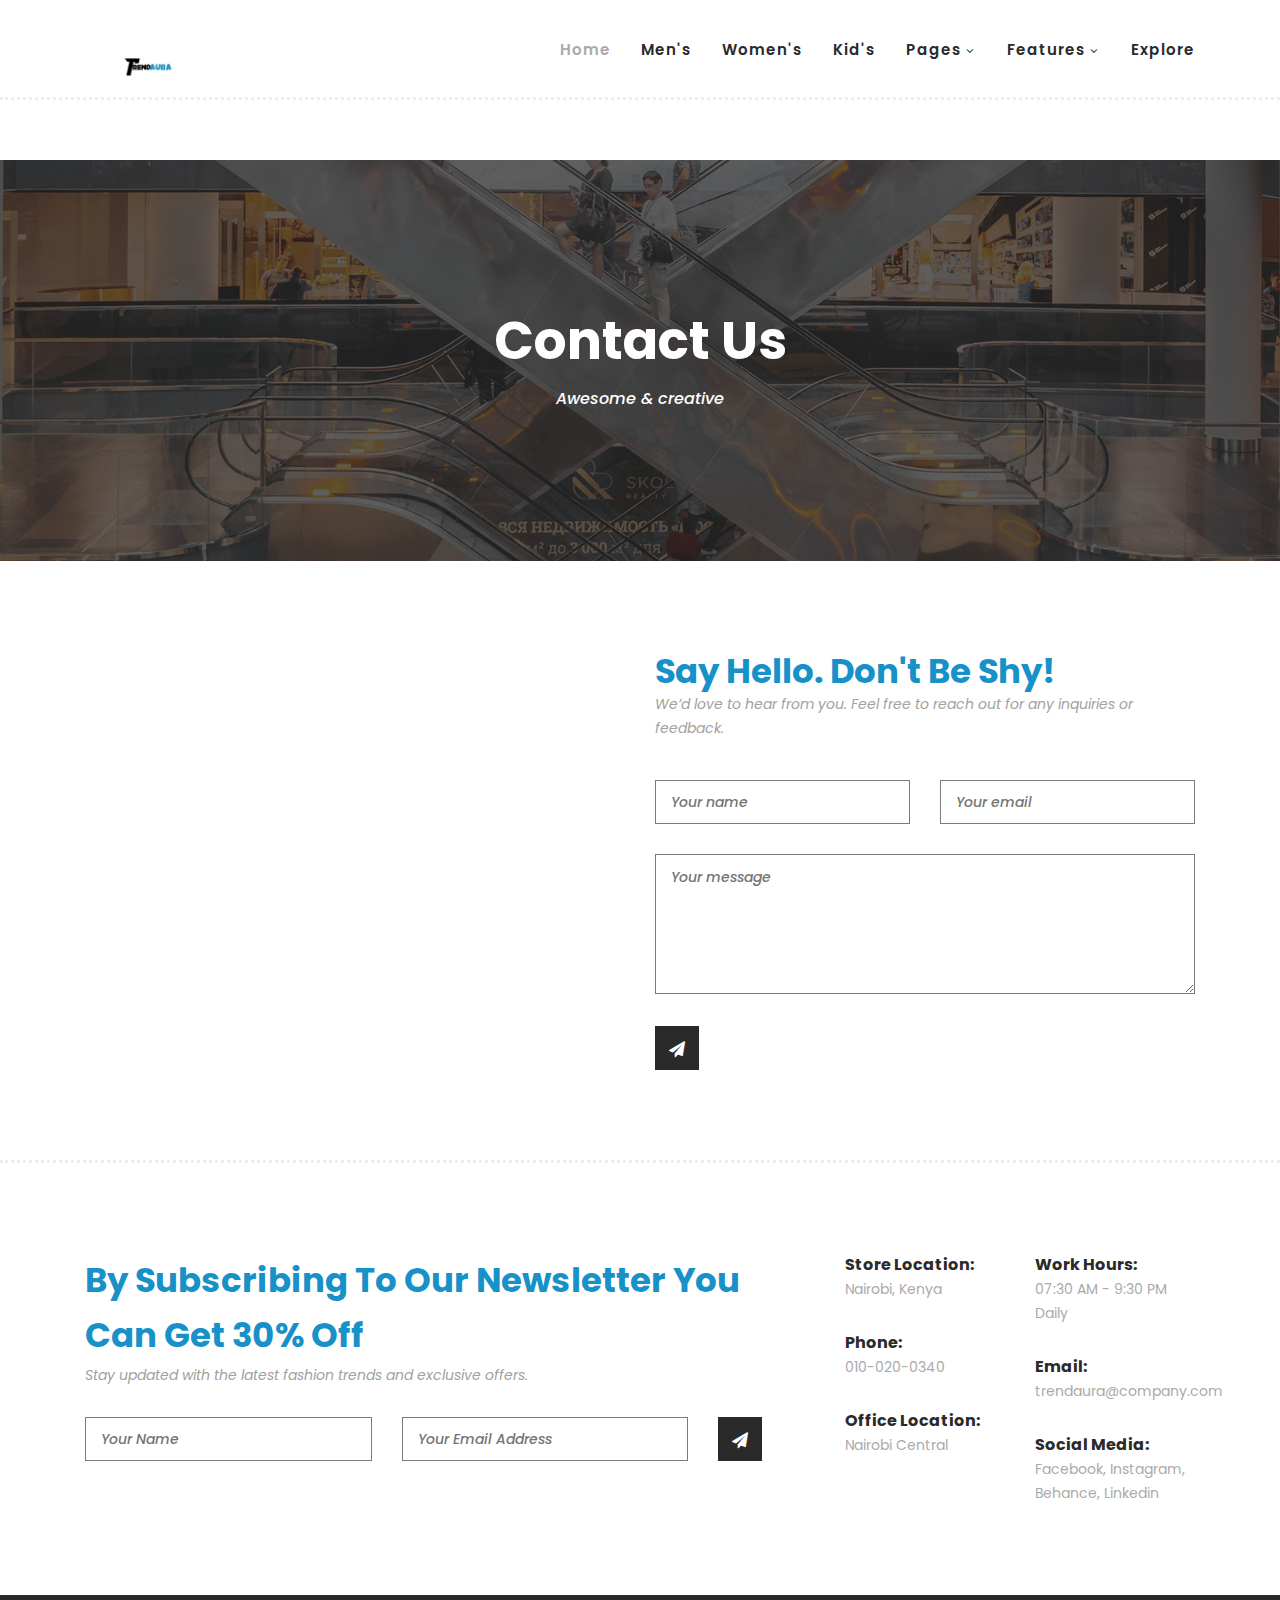
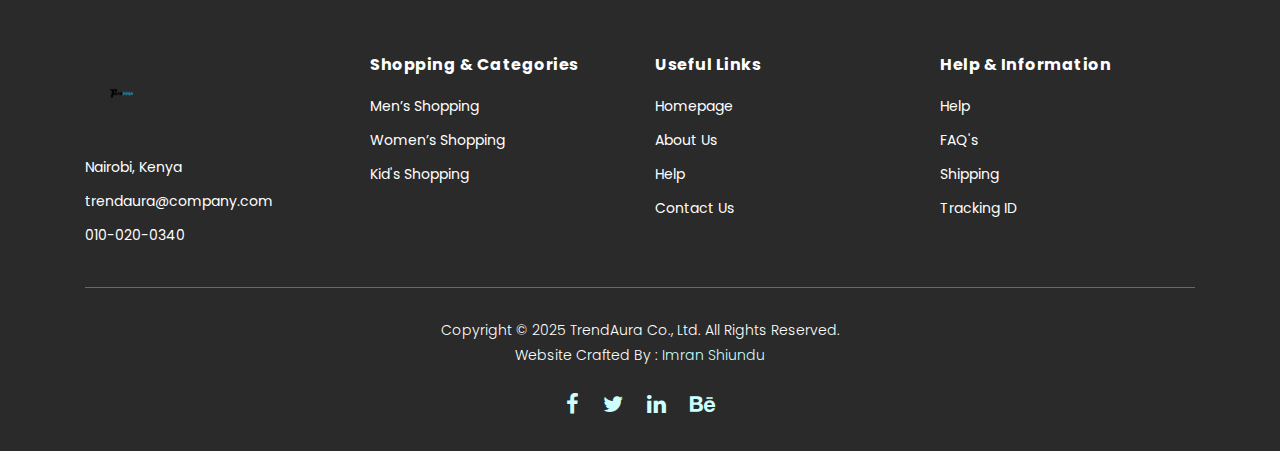
<file: TrendAura/contact.html>
<!DOCTYPE html>
<html lang="en">

  <head>

    <meta charset="utf-8">
    <meta name="viewport" content="width=device-width, initial-scale=1, shrink-to-fit=no">
    <meta name="description" content="TrendAura is your ultimate fashion destination offering the latest trends in fashion for men, women, and kids. Discover stylish, affordable, and quality clothing and accessories.">
    <meta name="author" content="Imran Shiundu, Web Developer">
    <meta name="keywords" content="fashion, clothing, accessories, men fashion, women fashion, kids fashion, online store, stylish clothing">
    <meta property="og:title" content="TrendAura | Fashion for Everyone">
    <meta property="og:description" content="Explore the latest trends in fashion for men, women, and kids at TrendAura. Shop now for trendy, affordable, and quality clothes and accessories.">
    <meta property="og:image" content="assets/images/og-image.jpg">
    <meta property="og:url" content="https://www.trendaura.com">
    <meta name="twitter:card" content="summary_large_image">
    <meta name="twitter:title" content="TrendAura | Fashion for Everyone">
    <meta name="twitter:description" content="Discover the best in men's, women's, and kids' fashion at TrendAura. Stay ahead with our latest styles and affordable prices.">
    <meta name="twitter:image" content="assets/images/og-image.jpg">
    
    <title>TrendAura - Fashion for Everyone</title>

    <!-- Additional CSS Files -->
    <link rel="stylesheet" type="text/css" href="assets/css/bootstrap.min.css">
    <link rel="stylesheet" type="text/css" href="assets/css/font-awesome.css">
    <link rel="stylesheet" href="assets/css/styles.css">
    <link rel="stylesheet" href="assets/css/owl-carousel.css">
    <link rel="stylesheet" href="assets/css/lightbox.css">

  </head>

    <body>
    
    <!-- ***** Preloader Start ***** -->
    <div id="preloader">
        <div class="jumper">
            <div></div>
            <div></div>
            <div></div>
        </div>
    </div>  
    <!-- ***** Preloader End ***** -->
    
    
    <!-- ***** Header Area Start ***** -->
    <header class="header-area header-sticky">
        <div class="container">
            <div class="row">
                <div class="col-12">
                    <nav class="main-nav">
                        <!-- ***** Logo Start ***** -->
                        <a href="index.html" class="logo">
                            <img src="assets/images/Trendaura1.png">
                        </a>
                        <!-- ***** Logo End ***** -->
                        <!-- ***** Menu Start ***** -->
                        <ul class="nav">
                            <li class="scroll-to-section"><a href="index.html" class="active">Home</a></li>
                            <li class="scroll-to-section"><a href="index.html">Men's</a></li>
                            <li class="scroll-to-section"><a href="index.html">Women's</a></li>
                            <li class="scroll-to-section"><a href="index.html">Kid's</a></li>
                            <li class="submenu">
                                <a href="javascript:;">Pages</a>
                                <ul>
                                    <li><a href="about.html">About Us</a></li>
                                    <li><a href="products.html">Products</a></li>
                                    <li><a href="single-product.html">Single Product</a></li>
                                    <li><a href="contact.html">Contact Us</a></li>
                                </ul>
                            </li>
                            <li class="submenu">
                                <a href="javascript:;">Features</a>
                                <ul>
                                    <li><a href="#">Page 1</a></li>
                                    <li><a href="#">Page 2</a></li>
                                    <li><a href="#">Page 3</a></li>
                                   
                                </ul>
                            </li>
                            <li class="scroll-to-section"><a href="index.html">Explore</a></li>
                        </ul>        
                        <a class='menu-trigger'>
                            <span>Menu</span>
                        </a>
                        <!-- ***** Menu End ***** -->
                    </nav>
                </div>
            </div>
        </div>
    </header>
    <!-- ***** Header Area End ***** -->

    <!-- ***** Main Banner Area Start ***** -->
    <div class="page-heading about-page-heading" id="top">
        <div class="container">
            <div class="row">
                <div class="col-lg-12">
                    <div class="inner-content">
                        <h2>Contact Us</h2>
                        <span>Awesome &amp; creative</span>
                    </div>
                </div>
            </div>
        </div>
    </div>
    <!-- ***** Main Banner Area End ***** -->

   <!-- ***** Contact Area Starts ***** -->
<div class="contact-us">
    <div class="container">
        <div class="row">
            <div class="col-lg-6">
                <div id="map">
                  <iframe src="https://www.google.com/maps/embed?pb=!1m18!1m12!1m3!1d15985.097419616937!2d36.82194610921822!3d-1.286389020734087!2m3!1f0!2f0!3f0!3m2!1i1024!2i768!4f13.1!3m3!1m2!1s0x182f3d73c4085dbd%3A0xf0a7c5bc1b0c7204!2sNairobi%20Central%20Business%20District%2C%20Nairobi%2C%20Kenya!5e1!3m2!1sen!2s!4v1637512439384!5m2!1sen!2s" width="100%" height="400px" frameborder="0" style="border:0" allowfullscreen></iframe>
                  <!-- You can simply copy and paste "Embed a map" code from Google Maps for any location in Nairobi, Kenya. -->
                </div>
            </div>
            <div class="col-lg-6">
                <div class="section-heading">
                    <h2>Say Hello. Don't Be Shy!</h2>
                    <span>We’d love to hear from you. Feel free to reach out for any inquiries or feedback.</span>
                </div>
                <form id="contact" action="" method="post">
                    <div class="row">
                      <div class="col-lg-6">
                        <fieldset>
                          <input name="name" type="text" id="name" placeholder="Your name" required="">
                        </fieldset>
                      </div>
                      <div class="col-lg-6">
                        <fieldset>
                          <input name="email" type="text" id="email" placeholder="Your email" required="">
                        </fieldset>
                      </div>
                      <div class="col-lg-12">
                        <fieldset>
                          <textarea name="message" rows="6" id="message" placeholder="Your message" required=""></textarea>
                        </fieldset>
                      </div>
                      <div class="col-lg-12">
                        <fieldset>
                          <button type="submit" id="form-submit" class="main-dark-button"><i class="fa fa-paper-plane"></i></button>
                      </div>
                    </div>
                  </form>
            </div>
        </div>
    </div>
</div>
<!-- ***** Contact Area Ends ***** -->


     <!-- ***** Subscribe Area Starts ***** -->
<div class="subscribe">
    <div class="container">
        <div class="row">
            <div class="col-lg-8">
                <div class="section-heading">
                    <h2>By Subscribing To Our Newsletter You Can Get 30% Off</h2>
                    <span>Stay updated with the latest fashion trends and exclusive offers.</span>
                </div>
                <form id="subscribe" action="" method="get">
                    <div class="row">
                      <div class="col-lg-5">
                        <fieldset>
                          <input name="name" type="text" id="name" placeholder="Your Name" required="">
                        </fieldset>
                      </div>
                      <div class="col-lg-5">
                        <fieldset>
                          <input name="email" type="text" id="email" pattern="[^ @]*@[^ @]*" placeholder="Your Email Address" required="">
                        </fieldset>
                      </div>
                      <div class="col-lg-2">
                        <fieldset>
                          <button type="submit" id="form-submit" class="main-dark-button"><i class="fa fa-paper-plane"></i></button>
                        </fieldset>
                      </div>
                    </div>
                </form>
            </div>
            <div class="col-lg-4">
                <div class="row">
                    <div class="col-6">
                        <ul>
                            <li>Store Location:<br><span>Nairobi, Kenya</span></li>
                            <li>Phone:<br><span>010-020-0340</span></li>
                            <li>Office Location:<br><span>Nairobi Central</span></li>
                        </ul>
                    </div>
                    <div class="col-6">
                        <ul>
                            <li>Work Hours:<br><span>07:30 AM - 9:30 PM Daily</span></li>
                            <li>Email:<br><span>trendaura@company.com</span></li>
                            <li>Social Media:<br><span><a href="#">Facebook</a>, <a href="#">Instagram</a>, <a href="#">Behance</a>, <a href="#">Linkedin</a></span></li>
                        </ul>
                    </div>
                </div>
            </div>
        </div>
    </div>
</div>
<!-- ***** Subscribe Area Ends ***** -->

   <!-- ***** Footer Start ***** -->
<footer>
    <div class="container">
        <div class="row">
            <div class="col-lg-3">
                <div class="first-item">
                    <div class="logo">
                        <img src="assets/images/Trendaura1.png" alt="">
                    </div>
                    <ul>
                        <li><a href="#">Nairobi, Kenya</a></li>
                        <li><a href="#">trendaura@company.com</a></li>
                        <li><a href="#">010-020-0340</a></li>
                    </ul>
                </div>
            </div>
            <div class="col-lg-3">
                <h4>Shopping &amp; Categories</h4>
                <ul>
                    <li><a href="#">Men’s Shopping</a></li>
                    <li><a href="#">Women’s Shopping</a></li>
                    <li><a href="#">Kid's Shopping</a></li>
                </ul>
            </div>
            <div class="col-lg-3">
                <h4>Useful Links</h4>
                <ul>
                    <li><a href="#">Homepage</a></li>
                    <li><a href="#">About Us</a></li>
                    <li><a href="#">Help</a></li>
                    <li><a href="#">Contact Us</a></li>
                </ul>
            </div>
            <div class="col-lg-3">
                <h4>Help &amp; Information</h4>
                <ul>
                    <li><a href="#">Help</a></li>
                    <li><a href="#">FAQ's</a></li>
                    <li><a href="#">Shipping</a></li>
                    <li><a href="#">Tracking ID</a></li>
                </ul>
            </div>
            <div class="col-lg-12">
                <div class="under-footer">
                    <p>Copyright © 2025 TrendAura Co., Ltd. All Rights Reserved. 
                    
                    <br>Website Crafted By : <a href="https://imranshiundu.netlify.app">Imran Shiundu</a></p>
                    <ul>
                        <li><a href="#"><i class="fa fa-facebook"></i></a></li>
                        <li><a href="#"><i class="fa fa-twitter"></i></a></li>
                        <li><a href="#"><i class="fa fa-linkedin"></i></a></li>
                        <li><a href="#"><i class="fa fa-behance"></i></a></li>
                    </ul>
                </div>
            </div>
        </div>
    </div>
</footer>
<!-- ***** Footer End ***** -->

    

    <!-- jQuery -->
    <script src="assets/js/jquery-2.1.0.min.js"></script>

    <!-- Bootstrap -->
    <script src="assets/js/popper.js"></script>
    <script src="assets/js/bootstrap.min.js"></script>

    <!-- Plugins -->
    <script src="assets/js/owl-carousel.js"></script>
    <script src="assets/js/accordions.js"></script>
    <script src="assets/js/datepicker.js"></script>
    <script src="assets/js/scrollreveal.min.js"></script>
    <script src="assets/js/waypoints.min.js"></script>
    <script src="assets/js/jquery.counterup.min.js"></script>
    <script src="assets/js/imgfix.min.js"></script> 
    <script src="assets/js/slick.js"></script> 
    <script src="assets/js/lightbox.js"></script> 
    <script src="assets/js/isotope.js"></script> 
    
    <!-- Global Init -->
    <script src="assets/js/custom.js"></script>

    <script>

        $(function() {
            var selectedClass = "";
            $("p").click(function(){
            selectedClass = $(this).attr("data-rel");
            $("#portfolio").fadeTo(50, 0.1);
                $("#portfolio div").not("."+selectedClass).fadeOut();
            setTimeout(function() {
              $("."+selectedClass).fadeIn();
              $("#portfolio").fadeTo(50, 1);
            }, 500);
                
            });
        });

    </script>

  </body>

</html>
</file>
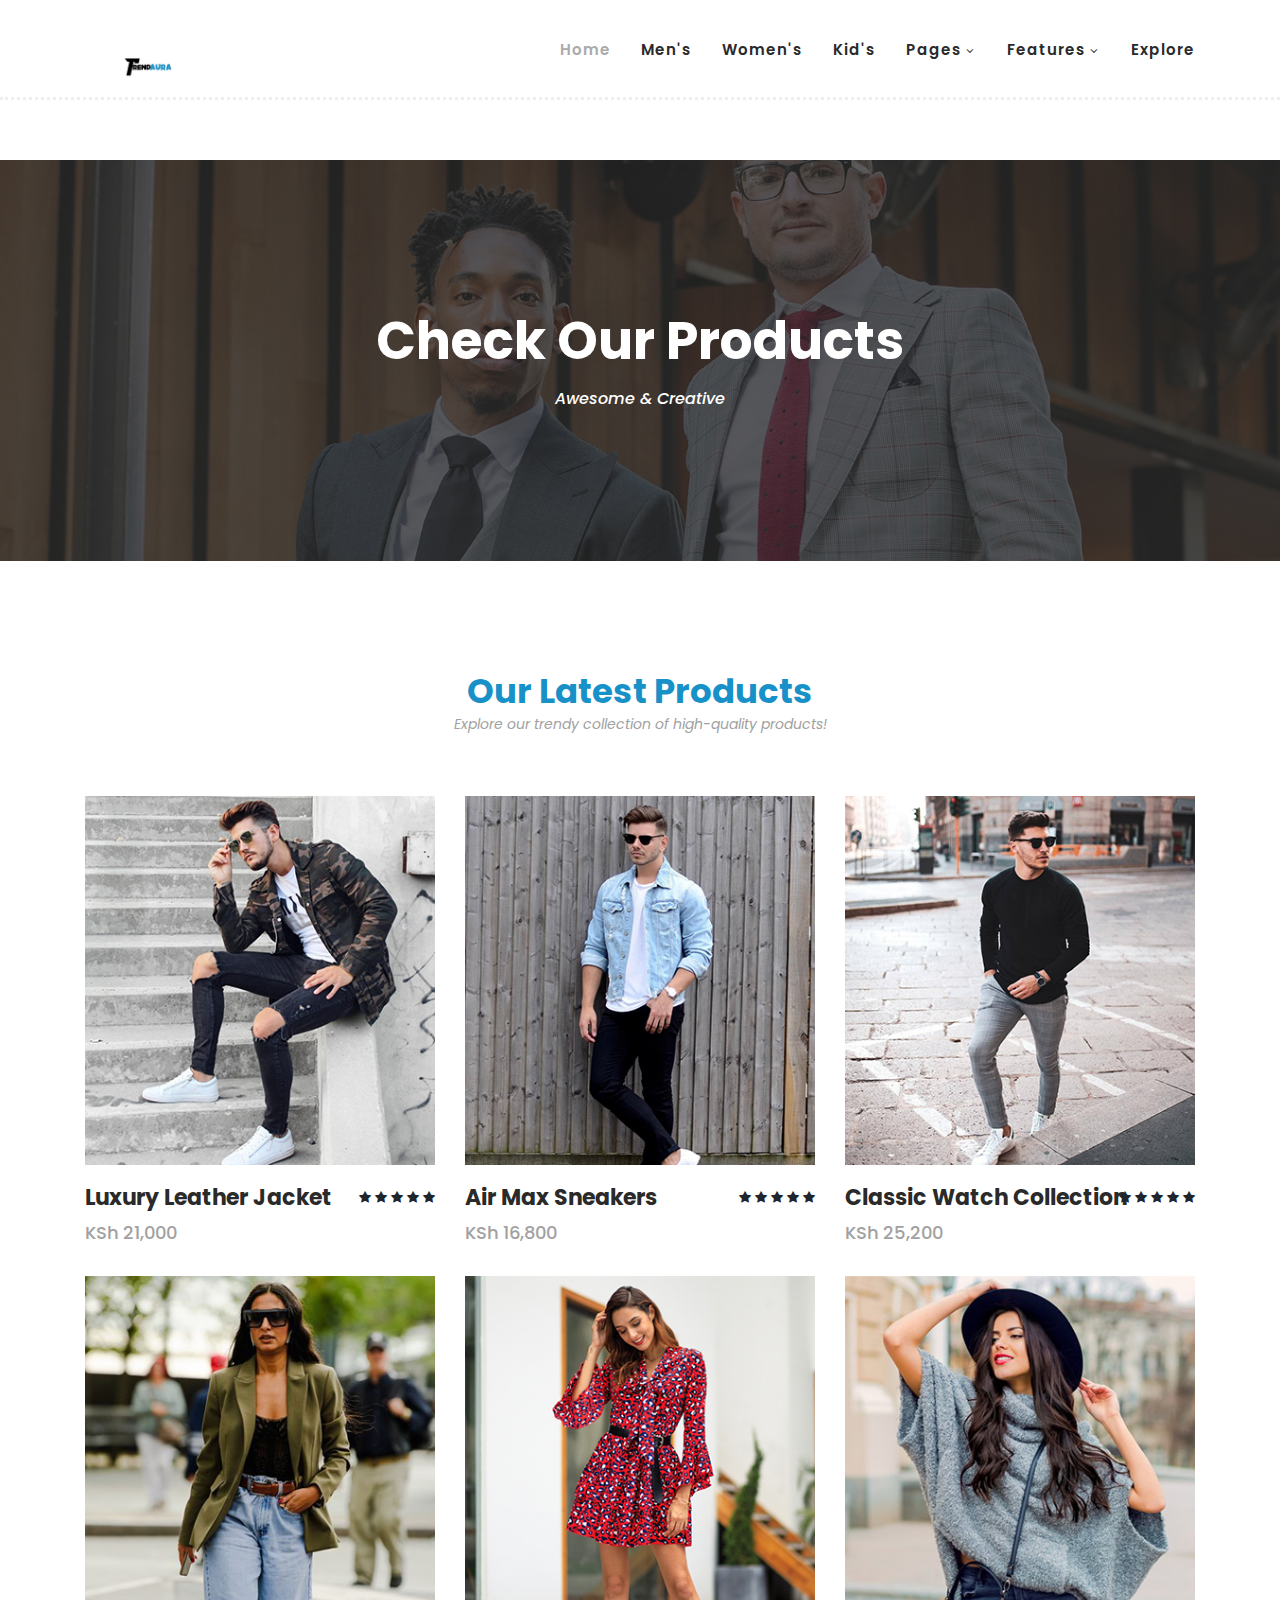
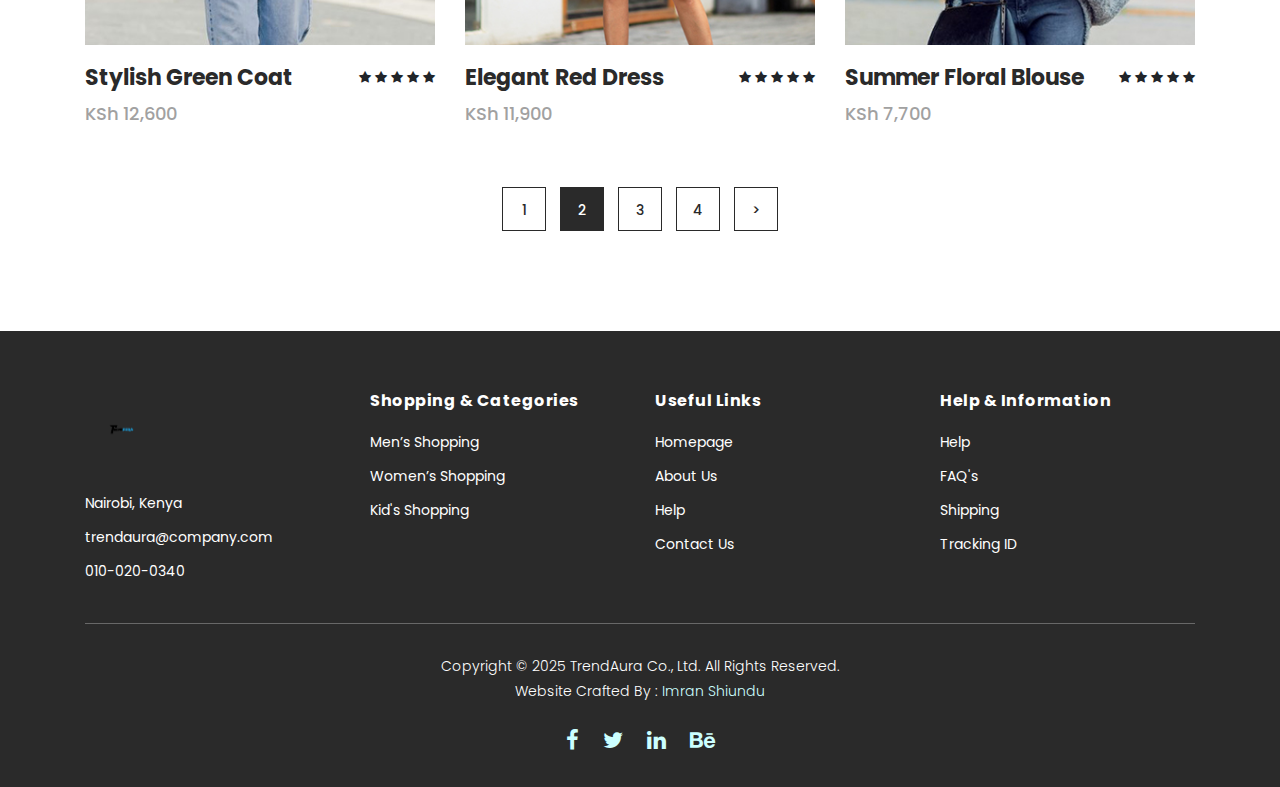
<file: TrendAura/products.html>
<!DOCTYPE html>
<html lang="en">

  <head>

    <meta charset="utf-8">
    <meta name="viewport" content="width=device-width, initial-scale=1, shrink-to-fit=no">
    <meta name="description" content="TrendAura is your ultimate fashion destination offering the latest trends in fashion for men, women, and kids. Discover stylish, affordable, and quality clothing and accessories.">
    <meta name="author" content="Imran Shiundu, Web Developer">
    <meta name="keywords" content="fashion, clothing, accessories, men fashion, women fashion, kids fashion, online store, stylish clothing">
    <meta property="og:title" content="TrendAura | Fashion for Everyone">
    <meta property="og:description" content="Explore the latest trends in fashion for men, women, and kids at TrendAura. Shop now for trendy, affordable, and quality clothes and accessories.">
    <meta property="og:image" content="assets/images/og-image.jpg">
    <meta property="og:url" content="https://www.trendaura.com">
    <meta name="twitter:card" content="summary_large_image">
    <meta name="twitter:title" content="TrendAura | Fashion for Everyone">
    <meta name="twitter:description" content="Discover the best in men's, women's, and kids' fashion at TrendAura. Stay ahead with our latest styles and affordable prices.">
    <meta name="twitter:image" content="assets/images/og-image.jpg">
    
    <title>TrendAura - Fashion for Everyone</title>

    <!-- Additional CSS Files -->
    <link rel="stylesheet" type="text/css" href="assets/css/bootstrap.min.css">
    <link rel="stylesheet" type="text/css" href="assets/css/font-awesome.css">
    <link rel="stylesheet" href="assets/css/styles.css">
    <link rel="stylesheet" href="assets/css/owl-carousel.css">
    <link rel="stylesheet" href="assets/css/lightbox.css">

  </head>

    </head>
    
    <body>
    
    <!-- ***** Preloader Start ***** -->
    <div id="preloader">
        <div class="jumper">
            <div></div>
            <div></div>
            <div></div>
        </div>
    </div>  
    <!-- ***** Preloader End ***** -->
    
    
    <!-- ***** Header Area Start ***** -->
    <header class="header-area header-sticky">
        <div class="container">
            <div class="row">
                <div class="col-12">
                    <nav class="main-nav">
                        <!-- ***** Logo Start ***** -->
                        <a href="index.html" class="logo">
                            <img src="assets/images/Trendaura1.png">
                        </a>
                        <!-- ***** Logo End ***** -->
                        <!-- ***** Menu Start ***** -->
                        <ul class="nav">
                            <li class="scroll-to-section"><a href="index.html" class="active">Home</a></li>
                            <li class="scroll-to-section"><a href="index.html">Men's</a></li>
                            <li class="scroll-to-section"><a href="index.html">Women's</a></li>
                            <li class="scroll-to-section"><a href="index.html">Kid's</a></li>
                            <li class="submenu">
                                <a href="javascript:;">Pages</a>
                                <ul>
                                    <li><a href="about.html">About Us</a></li>
                                    <li><a href="products.html">Products</a></li>
                                    <li><a href="single-product.html">Single Product</a></li>
                                    <li><a href="contact.html">Contact Us</a></li>
                                </ul>
                            </li>
                            <li class="submenu">
                                <a href="javascript:;">Features</a>
                                <ul>
                                    <li><a href="#"> Page 1</a></li>
                                    <li><a href="#"> Page 2</a></li>
                                    <li><a href="#"> Page 3</a></li>

                                </ul>
                            </li>
                            <li class="scroll-to-section"><a href="index.html">Explore</a></li>
                        </ul>        
                        <a class='menu-trigger'>
                            <span>Menu</span>
                        </a>
                        <!-- ***** Menu End ***** -->
                    </nav>
                </div>
            </div>
        </div>
    </header>
    <!-- ***** Header Area End ***** -->

    <!-- ***** Main Banner Area Start ***** -->
    <div class="page-heading" id="top">
        <div class="container">
            <div class="row">
                <div class="col-lg-12">
                    <div class="inner-content">
                        <h2>Check Our Products</h2>
                        <span>Awesome &amp; Creative </span>
                    </div>
                </div>
            </div>
        </div>
    </div>
    <!-- ***** Main Banner Area End ***** -->

<!-- ***** Products Area Starts ***** -->
<section class="section" id="products">
    <div class="container">
        <div class="row">
            <div class="col-lg-12">
                <div class="section-heading">
                    <h2>Our Latest Products</h2>
                    <span>Explore our trendy collection of high-quality products!</span>
                </div>
            </div>
        </div>
    </div>
    <div class="container">
        <div class="row">
            <div class="col-lg-4">
                <div class="item">
                    <div class="thumb">
                        <div class="hover-content">
                            <ul>
                                <li><a href="single-product.html"><i class="fa fa-eye"></i></a></li>
                                <li><a href="single-product.html"><i class="fa fa-star"></i></a></li>
                                <li><a href="single-product.html"><i class="fa fa-shopping-cart"></i></a></li>
                            </ul>
                        </div>
                        <img src="assets/images/men-01.jpg" alt="">
                    </div>
                    <div class="down-content">
                        <h4>Luxury Leather Jacket</h4>
                        <span>KSh 21,000</span>
                        <ul class="stars">
                            <li><i class="fa fa-star"></i></li>
                            <li><i class="fa fa-star"></i></li>
                            <li><i class="fa fa-star"></i></li>
                            <li><i class="fa fa-star"></i></li>
                            <li><i class="fa fa-star"></i></li>
                        </ul>
                    </div>
                </div>
            </div>
            <div class="col-lg-4">
                <div class="item">
                    <div class="thumb">
                        <div class="hover-content">
                            <ul>
                                <li><a href="single-product.html"><i class="fa fa-eye"></i></a></li>
                                <li><a href="single-product.html"><i class="fa fa-star"></i></a></li>
                                <li><a href="single-product.html"><i class="fa fa-shopping-cart"></i></a></li>
                            </ul>
                        </div>
                        <img src="assets/images/men-02.jpg" alt="">
                    </div>
                    <div class="down-content">
                        <h4>Air Max Sneakers</h4>
                        <span>KSh 16,800</span>
                        <ul class="stars">
                            <li><i class="fa fa-star"></i></li>
                            <li><i class="fa fa-star"></i></li>
                            <li><i class="fa fa-star"></i></li>
                            <li><i class="fa fa-star"></i></li>
                            <li><i class="fa fa-star"></i></li>
                        </ul>
                    </div>
                </div>
            </div>
            <div class="col-lg-4">
                <div class="item">
                    <div class="thumb">
                        <div class="hover-content">
                            <ul>
                                <li><a href="single-product.html"><i class="fa fa-eye"></i></a></li>
                                <li><a href="single-product.html"><i class="fa fa-star"></i></a></li>
                                <li><a href="single-product.html"><i class="fa fa-shopping-cart"></i></a></li>
                            </ul>
                        </div>
                        <img src="assets/images/men-03.jpg" alt="">
                    </div>
                    <div class="down-content">
                        <h4>Classic Watch Collection</h4>
                        <span>KSh 25,200</span>
                        <ul class="stars">
                            <li><i class="fa fa-star"></i></li>
                            <li><i class="fa fa-star"></i></li>
                            <li><i class="fa fa-star"></i></li>
                            <li><i class="fa fa-star"></i></li>
                            <li><i class="fa fa-star"></i></li>
                        </ul>
                    </div>
                </div>
            </div>
            <div class="col-lg-4">
                <div class="item">
                    <div class="thumb">
                        <div class="hover-content">
                            <ul>
                                <li><a href="single-product.html"><i class="fa fa-eye"></i></a></li>
                                <li><a href="single-product.html"><i class="fa fa-star"></i></a></li>
                                <li><a href="single-product.html"><i class="fa fa-shopping-cart"></i></a></li>
                            </ul>
                        </div>
                        <img src="assets/images/women-01.jpg" alt="">
                    </div>
                    <div class="down-content">
                        <h4>Stylish Green Coat</h4>
                        <span>KSh 12,600</span>
                        <ul class="stars">
                            <li><i class="fa fa-star"></i></li>
                            <li><i class="fa fa-star"></i></li>
                            <li><i class="fa fa-star"></i></li>
                            <li><i class="fa fa-star"></i></li>
                            <li><i class="fa fa-star"></i></li>
                        </ul>
                    </div>
                </div>
            </div>
            <div class="col-lg-4">
                <div class="item">
                    <div class="thumb">
                        <div class="hover-content">
                            <ul>
                                <li><a href="single-product.html"><i class="fa fa-eye"></i></a></li>
                                <li><a href="single-product.html"><i class="fa fa-star"></i></a></li>
                                <li><a href="single-product.html"><i class="fa fa-shopping-cart"></i></a></li>
                            </ul>
                        </div>
                        <img src="assets/images/women-02.jpg" alt="">
                    </div>
                    <div class="down-content">
                        <h4>Elegant Red Dress</h4>
                        <span>KSh 11,900</span>
                        <ul class="stars">
                            <li><i class="fa fa-star"></i></li>
                            <li><i class="fa fa-star"></i></li>
                            <li><i class="fa fa-star"></i></li>
                            <li><i class="fa fa-star"></i></li>
                            <li><i class="fa fa-star"></i></li>
                        </ul>
                    </div>
                </div>
            </div>
            <div class="col-lg-4">
                <div class="item">
                    <div class="thumb">
                        <div class="hover-content">
                            <ul>
                                <li><a href="single-product.html"><i class="fa fa-eye"></i></a></li>
                                <li><a href="single-product.html"><i class="fa fa-star"></i></a></li>
                                <li><a href="single-product.html"><i class="fa fa-shopping-cart"></i></a></li>
                            </ul>
                        </div>
                        <img src="assets/images/women-03.jpg" alt="">
                    </div>
                    <div class="down-content">
                        <h4>Summer Floral Blouse</h4>
                        <span>KSh 7,700</span>
                        <ul class="stars">
                            <li><i class="fa fa-star"></i></li>
                            <li><i class="fa fa-star"></i></li>
                            <li><i class="fa fa-star"></i></li>
                            <li><i class="fa fa-star"></i></li>
                            <li><i class="fa fa-star"></i></li>
                        </ul>
                    </div>
                </div>
            </div>
            <div class="col-lg-12">
                <div class="pagination">
                    <ul>
                        <li><a href="#">1</a></li>
                        <li class="active"><a href="#">2</a></li>
                        <li><a href="#">3</a></li>
                        <li><a href="#">4</a></li>
                        <li><a href="#">></a></li>
                    </ul>
                </div>
            </div>
        </div>
    </div>
</section>
<!-- ***** Products Area Ends ***** -->

    
   <!-- ***** Footer Start ***** -->
<footer>
    <div class="container">
        <div class="row">
            <div class="col-lg-3">
                <div class="first-item">
                    <div class="logo">
                        <img src="assets/images/Trendaura1.png" alt="">
                    </div>
                    <ul>
                        <li><a href="#">Nairobi, Kenya</a></li>
                        <li><a href="#">trendaura@company.com</a></li>
                        <li><a href="#">010-020-0340</a></li>
                    </ul>
                </div>
            </div>
            <div class="col-lg-3">
                <h4>Shopping &amp; Categories</h4>
                <ul>
                    <li><a href="#">Men’s Shopping</a></li>
                    <li><a href="#">Women’s Shopping</a></li>
                    <li><a href="#">Kid's Shopping</a></li>
                </ul>
            </div>
            <div class="col-lg-3">
                <h4>Useful Links</h4>
                <ul>
                    <li><a href="#">Homepage</a></li>
                    <li><a href="#">About Us</a></li>
                    <li><a href="#">Help</a></li>
                    <li><a href="#">Contact Us</a></li>
                </ul>
            </div>
            <div class="col-lg-3">
                <h4>Help &amp; Information</h4>
                <ul>
                    <li><a href="#">Help</a></li>
                    <li><a href="#">FAQ's</a></li>
                    <li><a href="#">Shipping</a></li>
                    <li><a href="#">Tracking ID</a></li>
                </ul>
            </div>
            <div class="col-lg-12">
                <div class="under-footer">
                    <p>Copyright © 2025 TrendAura Co., Ltd. All Rights Reserved. 
                    
                    <br>Website Crafted By : <a href="https://imranshiundu.netlify.app">Imran Shiundu</a></p>
                    <ul>
                        <li><a href="#"><i class="fa fa-facebook"></i></a></li>
                        <li><a href="#"><i class="fa fa-twitter"></i></a></li>
                        <li><a href="#"><i class="fa fa-linkedin"></i></a></li>
                        <li><a href="#"><i class="fa fa-behance"></i></a></li>
                    </ul>
                </div>
            </div>
        </div>
    </div>
</footer>
<!-- ***** Footer End ***** -->

    

    <!-- jQuery -->
    <script src="assets/js/jquery-2.1.0.min.js"></script>

    <!-- Bootstrap -->
    <script src="assets/js/popper.js"></script>
    <script src="assets/js/bootstrap.min.js"></script>

    <!-- Plugins -->
    <script src="assets/js/owl-carousel.js"></script>
    <script src="assets/js/accordions.js"></script>
    <script src="assets/js/datepicker.js"></script>
    <script src="assets/js/scrollreveal.min.js"></script>
    <script src="assets/js/waypoints.min.js"></script>
    <script src="assets/js/jquery.counterup.min.js"></script>
    <script src="assets/js/imgfix.min.js"></script> 
    <script src="assets/js/slick.js"></script> 
    <script src="assets/js/lightbox.js"></script> 
    <script src="assets/js/isotope.js"></script> 
    
    <!-- Global Init -->
    <script src="assets/js/custom.js"></script>

    <script>

        $(function() {
            var selectedClass = "";
            $("p").click(function(){
            selectedClass = $(this).attr("data-rel");
            $("#portfolio").fadeTo(50, 0.1);
                $("#portfolio div").not("."+selectedClass).fadeOut();
            setTimeout(function() {
              $("."+selectedClass).fadeIn();
              $("#portfolio").fadeTo(50, 1);
            }, 500);
                
            });
        });

    </script>

  </body>

</html>
</file>
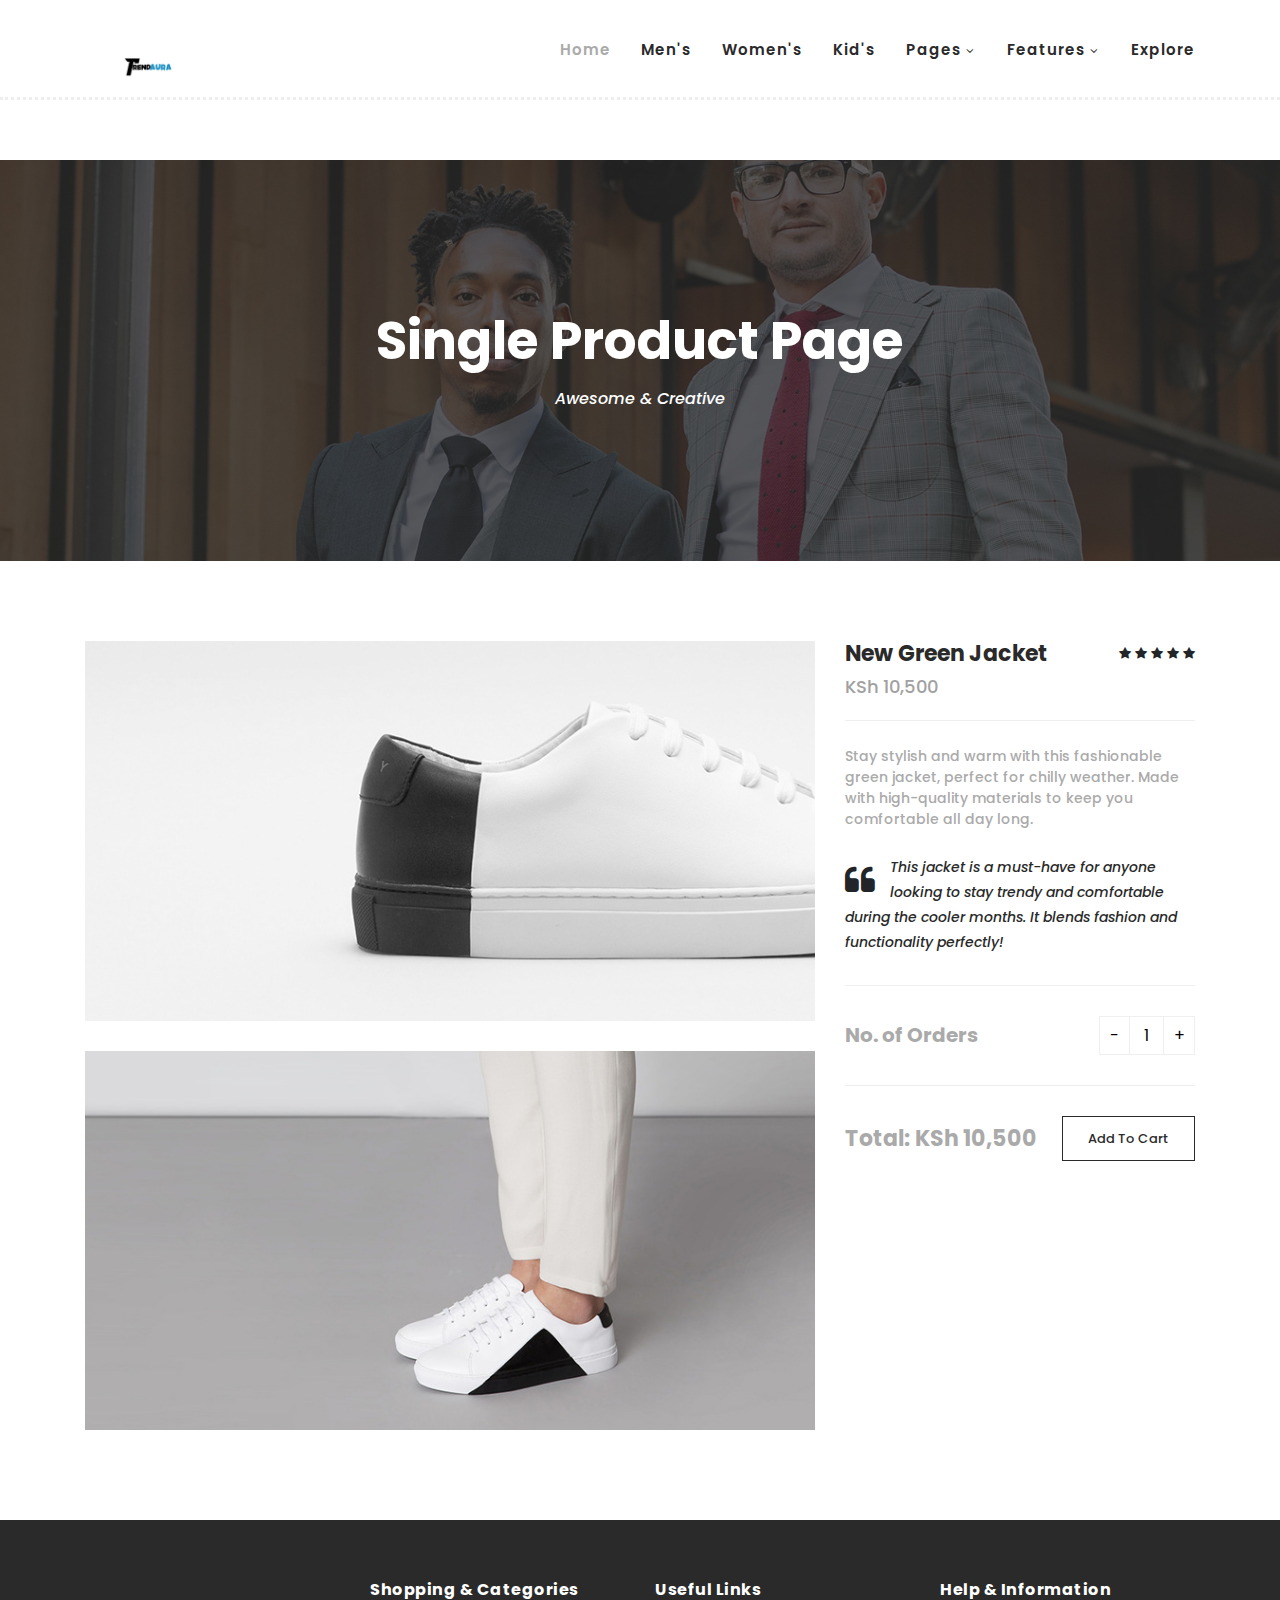
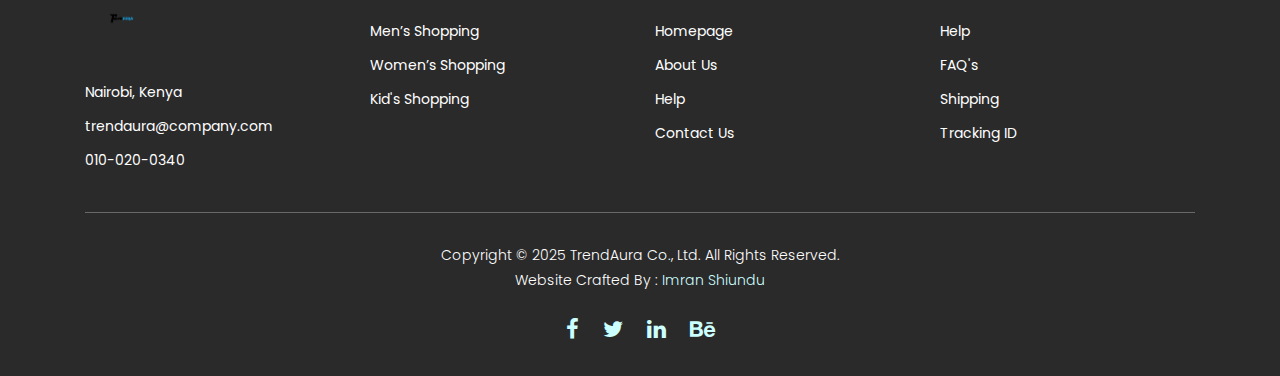
<file: TrendAura/single-product.html>
<!DOCTYPE html>
<html lang="en">

  <head>

    <meta charset="utf-8">
    <meta name="viewport" content="width=device-width, initial-scale=1, shrink-to-fit=no">
    <meta name="description" content="TrendAura is your ultimate fashion destination offering the latest trends in fashion for men, women, and kids. Discover stylish, affordable, and quality clothing and accessories.">
    <meta name="author" content="Imran Shiundu, Web Developer">
    <meta name="keywords" content="fashion, clothing, accessories, men fashion, women fashion, kids fashion, online store, stylish clothing">
    <meta property="og:title" content="TrendAura | Fashion for Everyone">
    <meta property="og:description" content="Explore the latest trends in fashion for men, women, and kids at TrendAura. Shop now for trendy, affordable, and quality clothes and accessories.">
    <meta property="og:image" content="assets/images/og-image.jpg">
    <meta property="og:url" content="https://www.trendaura.com">
    <meta name="twitter:card" content="summary_large_image">
    <meta name="twitter:title" content="TrendAura | Fashion for Everyone">
    <meta name="twitter:description" content="Discover the best in men's, women's, and kids' fashion at TrendAura. Stay ahead with our latest styles and affordable prices.">
    <meta name="twitter:image" content="assets/images/og-image.jpg">
    
    <title>TrendAura - Fashion for Everyone</title>

    <!-- Additional CSS Files -->
    <link rel="stylesheet" type="text/css" href="assets/css/bootstrap.min.css">
    <link rel="stylesheet" type="text/css" href="assets/css/font-awesome.css">
    <link rel="stylesheet" href="assets/css/styles.css">
    <link rel="stylesheet" href="assets/css/owl-carousel.css">
    <link rel="stylesheet" href="assets/css/lightbox.css">

  </head>

    
    <body>
    
    <!-- ***** Preloader Start ***** -->
    <div id="preloader">
        <div class="jumper">
            <div></div>
            <div></div>
            <div></div>
        </div>
    </div>  
    <!-- ***** Preloader End ***** -->
    
    
    <!-- ***** Header Area Start ***** -->
    <header class="header-area header-sticky">
        <div class="container">
            <div class="row">
                <div class="col-12">
                    <nav class="main-nav">
                        <!-- ***** Logo Start ***** -->
                        <a href="index.html" class="logo">
                            <img src="assets/images/Trendaura1.png">
                        </a>
                        <!-- ***** Logo End ***** -->
                        <!-- ***** Menu Start ***** -->
                        <ul class="nav">
                            <li class="scroll-to-section"><a href="index.html" class="active">Home</a></li>
                            <li class="scroll-to-section"><a href="index.html">Men's</a></li>
                            <li class="scroll-to-section"><a href="index.html">Women's</a></li>
                            <li class="scroll-to-section"><a href="index.html">Kid's</a></li>
                            <li class="submenu">
                                <a href="javascript:;">Pages</a>
                                <ul>
                                    <li><a href="about.html">About Us</a></li>
                                    <li><a href="products.html">Products</a></li>
                                    <li><a href="single-product.html">Single Product</a></li>
                                    <li><a href="contact.html">Contact Us</a></li>
                                </ul>
                            </li>
                            <li class="submenu">
                                <a href="javascript:;">Features</a>
                                <ul>
                                    <li><a href="#">Page 1</a></li>
                                    <li><a href="#">Page 2</a></li>
                                    <li><a href="#">Page 3</a></li>
                                    
                                </ul>
                            </li>
                            <li class="scroll-to-section"><a href="index.html">Explore</a></li>
                        </ul>        
                        <a class='menu-trigger'>
                            <span>Menu</span>
                        </a>
                        <!-- ***** Menu End ***** -->
                    </nav>
                </div>
            </div>
        </div>
    </header>
    <!-- ***** Header Area End ***** -->

    <!-- ***** Main Banner Area Start ***** -->
    <div class="page-heading" id="top">
        <div class="container">
            <div class="row">
                <div class="col-lg-12">
                    <div class="inner-content">
                        <h2>Single Product Page</h2>
                        <span>Awesome &amp; Creative</span>
                    </div>
                </div>
            </div>
        </div>
    </div>
    <!-- ***** Main Banner Area End ***** -->


   <!-- ***** Product Area Starts ***** -->
<section class="section" id="product">
    <div class="container">
        <div class="row">
            <div class="col-lg-8">
                <div class="left-images">
                    <img src="assets/images/single-product-01.jpg" alt="">
                    <img src="assets/images/single-product-02.jpg" alt="">
                </div>
            </div>
            <div class="col-lg-4">
                <div class="right-content">
                    <h4>New Green Jacket</h4>
                    <span class="price">KSh 10,500</span>
                    <ul class="stars">
                        <li><i class="fa fa-star"></i></li>
                        <li><i class="fa fa-star"></i></li>
                        <li><i class="fa fa-star"></i></li>
                        <li><i class="fa fa-star"></i></li>
                        <li><i class="fa fa-star"></i></li>
                    </ul>
                    <span>Stay stylish and warm with this fashionable green jacket, perfect for chilly weather. Made with high-quality materials to keep you comfortable all day long.</span>
                    <div class="quote">
                        <i class="fa fa-quote-left"></i><p>This jacket is a must-have for anyone looking to stay trendy and comfortable during the cooler months. It blends fashion and functionality perfectly!</p>
                    </div>
                    <div class="quantity-content">
                        <div class="left-content">
                            <h6>No. of Orders</h6>
                        </div>
                        <div class="right-content">
                            <div class="quantity buttons_added">
                                <input type="button" value="-" class="minus"><input type="number" step="1" min="1" max="" name="quantity" value="1" title="Qty" class="input-text qty text" size="4" pattern="" inputmode=""><input type="button" value="+" class="plus">
                            </div>
                        </div>
                    </div>
                    <div class="total">
                        <h4>Total: KSh 10,500</h4>
                        <div class="main-border-button"><a href="#">Add To Cart</a></div>
                    </div>
                </div>
            </div>
        </div>
    </div>
</section>
<!-- ***** Product Area Ends ***** -->

    
  <!-- ***** Footer Start ***** -->
<footer>
    <div class="container">
        <div class="row">
            <div class="col-lg-3">
                <div class="first-item">
                    <div class="logo">
                        <img src="assets/images/Trendaura1.png" alt="">
                    </div>
                    <ul>
                        <li><a href="#">Nairobi, Kenya</a></li>
                        <li><a href="#">trendaura@company.com</a></li>
                        <li><a href="#">010-020-0340</a></li>
                    </ul>
                </div>
            </div>
            <div class="col-lg-3">
                <h4>Shopping &amp; Categories</h4>
                <ul>
                    <li><a href="#">Men’s Shopping</a></li>
                    <li><a href="#">Women’s Shopping</a></li>
                    <li><a href="#">Kid's Shopping</a></li>
                </ul>
            </div>
            <div class="col-lg-3">
                <h4>Useful Links</h4>
                <ul>
                    <li><a href="#">Homepage</a></li>
                    <li><a href="#">About Us</a></li>
                    <li><a href="#">Help</a></li>
                    <li><a href="#">Contact Us</a></li>
                </ul>
            </div>
            <div class="col-lg-3">
                <h4>Help &amp; Information</h4>
                <ul>
                    <li><a href="#">Help</a></li>
                    <li><a href="#">FAQ's</a></li>
                    <li><a href="#">Shipping</a></li>
                    <li><a href="#">Tracking ID</a></li>
                </ul>
            </div>
            <div class="col-lg-12">
                <div class="under-footer">
                    <p>Copyright © 2025 TrendAura Co., Ltd. All Rights Reserved. 
                    
                    <br>Website Crafted By : <a href="https://imranshiundu.netlify.app">Imran Shiundu</a></p>
                    <ul>
                        <li><a href="#"><i class="fa fa-facebook"></i></a></li>
                        <li><a href="#"><i class="fa fa-twitter"></i></a></li>
                        <li><a href="#"><i class="fa fa-linkedin"></i></a></li>
                        <li><a href="#"><i class="fa fa-behance"></i></a></li>
                    </ul>
                </div>
            </div>
        </div>
    </div>
</footer>
<!-- ***** Footer End ***** -->


    <!-- jQuery -->
    <script src="assets/js/jquery-2.1.0.min.js"></script>

    <!-- Bootstrap -->
    <script src="assets/js/popper.js"></script>
    <script src="assets/js/bootstrap.min.js"></script>

    <!-- Plugins -->
    <script src="assets/js/owl-carousel.js"></script>
    <script src="assets/js/accordions.js"></script>
    <script src="assets/js/datepicker.js"></script>
    <script src="assets/js/scrollreveal.min.js"></script>
    <script src="assets/js/waypoints.min.js"></script>
    <script src="assets/js/jquery.counterup.min.js"></script>
    <script src="assets/js/imgfix.min.js"></script> 
    <script src="assets/js/slick.js"></script> 
    <script src="assets/js/lightbox.js"></script> 
    <script src="assets/js/isotope.js"></script> 
    <script src="assets/js/quantity.js"></script>
    
    <!-- Global Init -->
    <script src="assets/js/custom.js"></script>

    <script>

        $(function() {
            var selectedClass = "";
            $("p").click(function(){
            selectedClass = $(this).attr("data-rel");
            $("#portfolio").fadeTo(50, 0.1);
                $("#portfolio div").not("."+selectedClass).fadeOut();
            setTimeout(function() {
              $("."+selectedClass).fadeIn();
              $("#portfolio").fadeTo(50, 1);
            }, 500);
                
            });
        });

    </script>

  </body>

</html>
</file>
<file: TrendAura/assets/css/owl-carousel.css>
/**
 * Owl Carousel v2.3.4
 * Copyright 2013-2018 David Deutsch
 * Licensed under: SEE LICENSE IN https://github.com/OwlCarousel2/OwlCarousel2/blob/master/LICENSE
 */
/*
 *  Owl Carousel - Core
 */
.owl-carousel {
  display: none;
  width: 100%;
  -webkit-tap-highlight-color: transparent;
  /* position relative and z-index fix webkit rendering fonts issue */
  position: relative;
  z-index: 1; }
  .owl-carousel .owl-stage {
    position: relative;
    -ms-touch-action: pan-Y;
    touch-action: manipulation;
    -moz-backface-visibility: hidden;
    /* fix firefox animation glitch */ }
  .owl-carousel .owl-stage:after {
    content: ".";
    display: block;
    clear: both;
    visibility: hidden;
    line-height: 0;
    height: 0; }
  .owl-carousel .owl-stage-outer {
    position: relative;
    overflow: hidden;
    /* fix for flashing background */
    -webkit-transform: translate3d(0px, 0px, 0px); }
  .owl-carousel .owl-wrapper,
  .owl-carousel .owl-item {
    -webkit-backface-visibility: hidden;
    -moz-backface-visibility: hidden;
    -ms-backface-visibility: hidden;
    -webkit-transform: translate3d(0, 0, 0);
    -moz-transform: translate3d(0, 0, 0);
    -ms-transform: translate3d(0, 0, 0); }
  .owl-carousel .owl-item {
    position: relative;
    min-height: 1px;
    float: left;
    -webkit-backface-visibility: hidden;
    -webkit-tap-highlight-color: transparent;
    -webkit-touch-callout: none; }
  .owl-carousel .owl-item img {
    display: block;
    width: 100%; }
  .owl-carousel .owl-nav.disabled,
  .owl-carousel .owl-dots.disabled {
    display: none; }
  .owl-carousel .owl-nav .owl-prev,
  .owl-carousel .owl-nav .owl-next,
  .owl-carousel .owl-dot {
    cursor: pointer;
    -webkit-user-select: none;
    -khtml-user-select: none;
    -moz-user-select: none;
    -ms-user-select: none;
    user-select: none; }
  .owl-carousel .owl-nav button.owl-prev,
  .owl-carousel .owl-nav button.owl-next,
  .owl-carousel button.owl-dot {
    background: none;
    color: inherit;
    border: none;
    padding: 0 !important;
    font: inherit; }
  .owl-carousel.owl-loaded {
    display: block; }
  .owl-carousel.owl-loading {
    opacity: 0;
    display: block; }
  .owl-carousel.owl-hidden {
    opacity: 0; }
  .owl-carousel.owl-refresh .owl-item {
    visibility: hidden; }
  .owl-carousel.owl-drag .owl-item {
    -ms-touch-action: pan-y;
        touch-action: pan-y;
    -webkit-user-select: none;
    -moz-user-select: none;
    -ms-user-select: none;
    user-select: none; }
  .owl-carousel.owl-grab {
    cursor: move;
    cursor: grab; }
  .owl-carousel.owl-rtl {
    direction: rtl; }
  .owl-carousel.owl-rtl .owl-item {
    float: right; }

/* No Js */
.no-js .owl-carousel {
  display: block; }

/*
 *  Owl Carousel - Animate Plugin
 */
.owl-carousel .animated {
  animation-duration: 1000ms;
  animation-fill-mode: both; }

.owl-carousel .owl-animated-in {
  z-index: 0; }

.owl-carousel .owl-animated-out {
  z-index: 1; }

.owl-carousel .fadeOut {
  animation-name: fadeOut; }

@keyframes fadeOut {
  0% {
    opacity: 1; }
  100% {
    opacity: 0; } }

/*
 * 	Owl Carousel - Auto Height Plugin
 */
.owl-height {
  transition: height 500ms ease-in-out; }

/*
 * 	Owl Carousel - Lazy Load Plugin
 */
.owl-carousel .owl-item {
  /**
			This is introduced due to a bug in IE11 where lazy loading combined with autoheight plugin causes a wrong
			calculation of the height of the owl-item that breaks page layouts
		 */ }
  .owl-carousel .owl-item .owl-lazy {
    opacity: 0;
    transition: opacity 400ms ease; }
  .owl-carousel .owl-item .owl-lazy[src^=""], .owl-carousel .owl-item .owl-lazy:not([src]) {
    max-height: 0; }
  .owl-carousel .owl-item img.owl-lazy {
    transform-style: preserve-3d; }

/*
 * 	Owl Carousel - Video Plugin
 */
.owl-carousel .owl-video-wrapper {
  position: relative;
  height: 100%;
  background: #000; }

.owl-carousel .owl-video-play-icon {
  position: absolute;
  height: 80px;
  width: 80px;
  left: 50%;
  top: 50%;
  margin-left: -40px;
  margin-top: -40px;
  background: url("owl.video.play.png") no-repeat;
  cursor: pointer;
  z-index: 1;
  -webkit-backface-visibility: hidden;
  transition: transform 100ms ease; }

.owl-carousel .owl-video-play-icon:hover {
  -ms-transform: scale(1.3, 1.3);
      transform: scale(1.3, 1.3); }

.owl-carousel .owl-video-playing .owl-video-tn,
.owl-carousel .owl-video-playing .owl-video-play-icon {
  display: none; }

.owl-carousel .owl-video-tn {
  opacity: 0;
  height: 100%;
  background-position: center center;
  background-repeat: no-repeat;
  background-size: contain;
  transition: opacity 400ms ease; }

.owl-carousel .owl-video-frame {
  position: relative;
  z-index: 1;
  height: 100%;
  width: 100%; }
</file>
<file: TrendAura/assets/css/styles.css>
@import url("https://fonts.googleapis.com/css?family=Poppins:100,200,300,400,500,600,700,800,900");
/* 
---------------------------------------------
reset
--------------------------------------------- 
*/
html, body, div, span, applet, object, iframe, h1, h2, h3, h4, h5, h6, p, blockquote, div
pre, a, abbr, acronym, address, big, cite, code, del, dfn, em, font, img, ins, kbd, q,
s, samp, small, strike, strong, sub, sup, tt, var, b, u, i, center, dl, dt, dd, ol, ul, li,
figure, header, nav, section, article, aside, footer, figcaption {
  margin: 0;
  padding: 0;
  border: 0;
  outline: 0;
}

.clearfix:after {
  content: ".";
  display: block;
  clear: both;
  visibility: hidden;
  line-height: 0;
  height: 0;
}

.clearfix {
  display: inline-block;
}

html[xmlns] .clearfix {
  display: block;
}

* html .clearfix {
  height: 1%;
}

ul, li {
  padding: 0;
  margin: 0;
  list-style: none;
}

header, nav, section, article, aside, footer, hgroup {
  display: block;
}

* {
  box-sizing: border-box;
}

html, body {
  font-family: 'Poppins', sans-serif;
  font-weight: 400;
  background-color: #fff;
  font-size: 16px;
  -ms-text-size-adjust: 100%;
  -webkit-font-smoothing: antialiased;
  -moz-osx-font-smoothing: grayscale;
}

a {
  text-decoration: none !important;
}

h1, h2, h3, h4, h5, h6 {
  margin-top: 0px;
  margin-bottom: 0px;
}

ul {
  margin-bottom: 0px;
}

p {
  font-size: 14px;
  line-height: 25px;
  color: #1791c8;
}

/* 
---------------------------------------------
global styles
--------------------------------------------- 
*/
html,
body {
  background: #fff;
  font-family: 'Poppins', sans-serif;
}

.logo img{
  padding: 10px;
  width: 5em;
  height: auto;
}

::selection {
  background: #2a2a2a;
  color: #fff;
}

::-moz-selection {
  background: #2a2a2a;
  color: #fff;
}

@media (max-width: 991px) {
  html, body {
    overflow-x: hidden;
  }
  .mobile-top-fix {
    margin-top: 30px;
    margin-bottom: 0px;
  }
  .mobile-bottom-fix {
    margin-bottom: 30px;
  }
  .mobile-bottom-fix-big {
    margin-bottom: 60px;
  }
}

.main-border-button a {
  font-size: 13px;
  color: #fff;
  border: 1px solid #fff;
  padding: 12px 25px;
  display: inline-block;
  font-weight: 500;
  transition: all .3s;
}

.main-border-button a:hover {
  background-color: #fff;
  color: #1791c8;
}

.main-white-button a {
  font-size: 13px;
  color: #1791c8;
  background-color: #fff;
  padding: 12px 25px;
  display: inline-block;
  border-radius: 3px;
  font-weight: 600;
  transition: all .3s;
}

.main-white-button a:hover {
  opacity: 0.9;
}

.main-text-button a {
  font-size: 13px;
  color: #fff;
  font-weight: 600;
  transition: all .3s;
}

.main-text-button a:hover {
  opacity: 0.9;
}

.section-heading h2 {
  font-size: 34px;
  font-weight: 700;
  color: #1791c8;
}

.section-heading span {
  font-size: 14px;
  color: #a1a1a1;
  font-style: italic;
  font-weight: 400;
}



/* 
---------------------------------------------
header
--------------------------------------------- 
*/

.background-header {
  border-bottom: none !important;
  background-color: #fff;
  height: 80px!important;
  position: fixed!important;
  top: 0px;
  left: 0px;
  right: 0px;
  box-shadow: 0px 0px 10px rgba(0,0,0,0.15)!important;
}

.background-header .logo,
.background-header .main-nav .nav li a {
  color: #1e1e1e!important;
}

.background-header .main-nav .nav li:hover a {
  color: #2a2a2a!important;
}

.background-header .nav li a.active {
  color: #2a2a2a!important;
}

.header-area {
  border-bottom: 3px dotted #eee;
  box-shadow: none;
  background-color: #fff;
  position: absolute;
  top: 0px;
  left: 0px;
  right: 0px;
  z-index: 100;
  height: 100px;
  -webkit-transition: all .5s ease 0s;
  -moz-transition: all .5s ease 0s;
  -o-transition: all .5s ease 0s;
  transition: all .5s ease 0s;
}

.header-area .main-nav {
  min-height: 80px;
  background: transparent;
}

.header-area .main-nav .logo {
  line-height: 100px;
  color: #1791c8;
  font-size: 28px;
  font-weight: 700;
  text-transform: uppercase;
  letter-spacing: 2px;
  float: left;
  -webkit-transition: all 0.3s ease 0s;
  -moz-transition: all 0.3s ease 0s;
  -o-transition: all 0.3s ease 0s;
  transition: all 0.3s ease 0s;
}

.background-header .main-nav .logo {
  line-height: 75px;
}

.background-header .nav {
  margin-top: 20px !important;
}

.header-area .main-nav .nav {
  float: right;
  margin-top: 30px;
  margin-right: 0px;
  background-color: transparent;
  -webkit-transition: all 0.3s ease 0s;
  -moz-transition: all 0.3s ease 0s;
  -o-transition: all 0.3s ease 0s;
  transition: all 0.3s ease 0s;
  position: relative;
  z-index: 999;
}

.header-area .main-nav .nav li {
  padding-left: 15px;
  padding-right: 15px;
}

.header-area .main-nav .nav li:last-child {
  padding-right: 0px;
}

.header-area .main-nav .nav li a {
  display: block;
  font-weight: 600;
  font-size: 15px;
  color: #1791c8;
  text-transform: capitalize;
  -webkit-transition: all 0.3s ease 0s;
  -moz-transition: all 0.3s ease 0s;
  -o-transition: all 0.3s ease 0s;
  transition: all 0.3s ease 0s;
  height: 40px;
  line-height: 40px;
  border: transparent;
  letter-spacing: 1px;
}

.header-area .main-nav .nav li a {
  color: #2a2a2a;
}

.header-area .main-nav .nav li:hover a,
.header-area .main-nav .nav li a.active {
  color: #aaa!important;
}

.background-header .main-nav .nav li:hover a,
.background-header .main-nav .nav li a.active {
  color: #aaa!important;
  opacity: 1;
}

.header-area .main-nav .nav li.submenu {
  position: relative;
  padding-right: 30px;
}

.header-area .main-nav .nav li.submenu:after {
  font-family: FontAwesome;
  content: "\f107";
  font-size: 12px;
  color: #2a2a2a;
  position: absolute;
  right: 18px;
  top: 12px;
}

.background-header .main-nav .nav li.submenu:after {
  color: #2a2a2a;
}

.header-area .main-nav .nav li.submenu ul {
  position: absolute;
  width: 200px;
  box-shadow: 0 2px 28px 0 rgba(0, 0, 0, 0.06);
  overflow: hidden;
  top: 50px;
  opacity: 0;
  transform: translateY(+2em);
  visibility: hidden;
  z-index: -1;
  transition: all 0.3s ease-in-out 0s, visibility 0s linear 0.3s, z-index 0s linear 0.01s;
}

.header-area .main-nav .nav li.submenu ul li {
  margin-left: 0px;
  padding-left: 0px;
  padding-right: 0px;
}

.header-area .main-nav .nav li.submenu ul li a {
  opacity: 1;
  display: block;
  background: #f7f7f7;
  color: #2a2a2a!important;
  padding-left: 20px;
  height: 40px;
  line-height: 40px;
  -webkit-transition: all 0.3s ease 0s;
  -moz-transition: all 0.3s ease 0s;
  -o-transition: all 0.3s ease 0s;
  transition: all 0.3s ease 0s;
  position: relative;
  font-size: 13px;
  font-weight: 400;
  border-bottom: 1px solid #eee;
}

.header-area .main-nav .nav li.submenu ul li a:hover {
  background: #fff;
  color: #aaa!important;
  padding-left: 25px;
}

.header-area .main-nav .nav li.submenu ul li a:hover:before {
  width: 3px;
}

.header-area .main-nav .nav li.submenu:hover ul {
  visibility: visible;
  opacity: 1;
  z-index: 1;
  transform: translateY(0%);
  transition-delay: 0s, 0s, 0.3s;
}

.header-area .main-nav .menu-trigger {
  cursor: pointer;
  display: block;
  position: absolute;
  top: 33px;
  width: 32px;
  height: 40px;
  text-indent: -9999em;
  z-index: 99;
  right: 40px;
  display: none;
}

.background-header .main-nav .menu-trigger {
  top: 23px;
}

.header-area .main-nav .menu-trigger span,
.header-area .main-nav .menu-trigger span:before,
.header-area .main-nav .menu-trigger span:after {
  -moz-transition: all 0.4s;
  -o-transition: all 0.4s;
  -webkit-transition: all 0.4s;
  transition: all 0.4s;
  background-color: #1e1e1e;
  display: block;
  position: absolute;
  width: 30px;
  height: 2px;
  left: 0;
}

.background-header .main-nav .menu-trigger span,
.background-header .main-nav .menu-trigger span:before,
.background-header .main-nav .menu-trigger span:after {
  background-color: #1e1e1e;
}

.header-area .main-nav .menu-trigger span:before,
.header-area .main-nav .menu-trigger span:after {
  -moz-transition: all 0.4s;
  -o-transition: all 0.4s;
  -webkit-transition: all 0.4s;
  transition: all 0.4s;
  background-color: #1e1e1e;
  display: block;
  position: absolute;
  width: 30px;
  height: 2px;
  left: 0;
  width: 75%;
}

.background-header .main-nav .menu-trigger span:before,
.background-header .main-nav .menu-trigger span:after {
  background-color: #1e1e1e;
}

.header-area .main-nav .menu-trigger span:before,
.header-area .main-nav .menu-trigger span:after {
  content: "";
}

.header-area .main-nav .menu-trigger span {
  top: 16px;
}

.header-area .main-nav .menu-trigger span:before {
  -moz-transform-origin: 33% 100%;
  -ms-transform-origin: 33% 100%;
  -webkit-transform-origin: 33% 100%;
  transform-origin: 33% 100%;
  top: -10px;
  z-index: 10;
}

.header-area .main-nav .menu-trigger span:after {
  -moz-transform-origin: 33% 0;
  -ms-transform-origin: 33% 0;
  -webkit-transform-origin: 33% 0;
  transform-origin: 33% 0;
  top: 10px;
}

.header-area .main-nav .menu-trigger.active span,
.header-area .main-nav .menu-trigger.active span:before,
.header-area .main-nav .menu-trigger.active span:after {
  background-color: transparent;
  width: 100%;
}

.header-area .main-nav .menu-trigger.active span:before {
  -moz-transform: translateY(6px) translateX(1px) rotate(45deg);
  -ms-transform: translateY(6px) translateX(1px) rotate(45deg);
  -webkit-transform: translateY(6px) translateX(1px) rotate(45deg);
  transform: translateY(6px) translateX(1px) rotate(45deg);
  background-color: #1e1e1e;
}

.background-header .main-nav .menu-trigger.active span:before {
  background-color: #1e1e1e;
}

.header-area .main-nav .menu-trigger.active span:after {
  -moz-transform: translateY(-6px) translateX(1px) rotate(-45deg);
  -ms-transform: translateY(-6px) translateX(1px) rotate(-45deg);
  -webkit-transform: translateY(-6px) translateX(1px) rotate(-45deg);
  transform: translateY(-6px) translateX(1px) rotate(-45deg);
  background-color: #1e1e1e;
}

.background-header .main-nav .menu-trigger.active span:after {
  background-color: #1e1e1e;
}

.header-area.header-sticky {
  min-height: 80px;
}

.header-area .nav {
  margin-top: 30px;
}

.header-area.header-sticky .nav li a.active {
  color: #aaa;
}

@media (max-width: 1200px) {
  .header-area .main-nav .nav li {
    padding-left: 12px;
    padding-right: 12px;
  }
  .header-area .main-nav:before {
    display: none;
  }
}

@media (max-width: 767px) {
  .header-area .main-nav .logo {
    color: #1e1e1e;
  }
  .header-area.header-sticky .nav li a:hover,
  .header-area.header-sticky .nav li a.active {
    color: #aaa!important;
    opacity: 1;
  }
  .header-area.header-sticky .nav li.search-icon a {
    width: 100%;
  }
  .header-area {
    background-color: #f7f7f7;
    padding: 0px 15px;
    height: 100px;
    box-shadow: none;
    text-align: center;
  }
  .header-area .container {
    padding: 0px;
  }
  .header-area .logo {
    margin-left: 30px;
  }
  .header-area .menu-trigger {
    display: block !important;
  }
  .header-area .main-nav {
    overflow: hidden;
  }
  .header-area .main-nav .nav {
    float: none;
    width: 100%;
    display: none;
    -webkit-transition: all 0s ease 0s;
    -moz-transition: all 0s ease 0s;
    -o-transition: all 0s ease 0s;
    transition: all 0s ease 0s;
    margin-left: 0px;
  }
  .header-area .main-nav .nav li:first-child {
    border-top: 1px solid #eee;
  }
  .header-area.header-sticky .nav {
    margin-top: 100px !important;
  }
  .header-area .main-nav .nav li {
    width: 100%;
    background: #fff;
    border-bottom: 1px solid #eee;
    padding-left: 0px !important;
    padding-right: 0px !important;
  }
  .header-area .main-nav .nav li a {
    height: 50px !important;
    line-height: 50px !important;
    padding: 0px !important;
    border: none !important;
    background: #f7f7f7 !important;
    color: #191a20 !important;
  }
  .header-area .main-nav .nav li a:hover {
    background: #eee !important;
    color: #1791c8;
  }
  .header-area .main-nav .nav li.submenu ul {
    position: relative;
    visibility: inherit;
    opacity: 1;
    z-index: 1;
    transform: translateY(0%);
    transition-delay: 0s, 0s, 0.3s;
    top: 0px;
    width: 100%;
    box-shadow: none;
    height: 0px;
  }
  .header-area .main-nav .nav li.submenu ul li a {
    font-size: 12px;
    font-weight: 400;
  }
  .header-area .main-nav .nav li.submenu ul li a:hover:before {
    width: 0px;
  }
  .header-area .main-nav .nav li.submenu ul.active {
    height: auto !important;
  }
  .header-area .main-nav .nav li.submenu:after {
    color: #1791c8;
    right: 25px;
    font-size: 14px;
    top: 15px;
  }
  .header-area .main-nav .nav li.submenu:hover ul, .header-area .main-nav .nav li.submenu:focus ul {
    height: 0px;
  }
}

@media (min-width: 767px) {
  .header-area .main-nav .nav {
    display: flex !important;
  }
}


/* 
---------------------------------------------
banner
--------------------------------------------- 
*/

.main-banner {
  border-bottom: 3px dotted #eee;
  padding-top: 160px;
  padding-bottom: 30px;
}

.main-banner .left-content .thumb img {
  width: 100%;
  overflow: hidden;
}

.main-banner .left-content .inner-content {
  position: absolute;
  left: 100px;
  top: 50%;
  transform: translateY(-50%);
}

.main-banner .left-content .inner-content h4 {
  color: #1791c8;
  margin-top: -10px;
  font-size: 52px;
  font-weight: 700;
  margin-bottom: 20px;
}

.main-banner .left-content .inner-content span {
  font-size: 16px;
  color: #1791c8;
  font-weight: 400;
  font-style: italic;
  display: block;
  margin-bottom: 30px;
}

.main-banner .right-content .right-first-image {
  margin-bottom: 28.5px;
}

.main-banner .right-content .right-first-image .thumb {
  position: relative;
  text-align: center;
}

.main-banner .right-content .right-first-image .thumb img {
  width: 100%;
  overflow: hidden;
}

.main-banner .right-content .right-first-image .thumb .inner-content {
  position: absolute;
  top: 50%;
  transform: translateY(-50%);
  width: 100%;
  text-align: center;
}

.main-banner .right-content .right-first-image .thumb .inner-content h4 {
  color: #1791c8;
  font-size: 24px;
  font-weight: 700;
  margin-bottom: 15px;
}

.main-banner .right-content .right-first-image .thumb .inner-content span {
  font-size: 16px;
  color: #1791c8;
  font-style: italic;
}

.main-banner .right-content .right-first-image .thumb .hover-content {
  position: absolute;
  top: 15px;
  right: 15px;
  left: 15px;
  bottom: 15px;
  text-align: center;
  background-color: rgba(42,42,42,.97);
  opacity: 0;
  visibility: hidden;
  transition: all 0.5s;
}

.main-banner .right-content .right-first-image .thumb:hover .hover-content {
  opacity: 1;
  visibility: visible;
}

.main-banner .right-content .right-first-image .thumb .hover-content .inner {
  position: absolute;
  top: 50%;
  left: 50%;
  transform: translate(-50%, -50%);
  width: 100%;
}

.main-banner .right-content .right-first-image .thumb .hover-content h4 {
  color: #1791c8;
  font-size: 24px;
  font-weight: 700;
  margin-bottom: 15px;
}

.main-banner .right-content .right-first-image .thumb .hover-content p {
  color: #1791c8;
  padding: 0px 20px;
  margin-bottom: 20px;
}



/*
---------------------------------------------
Men
---------------------------------------------
*/

#men {
  padding-top: 90px;
  padding-bottom: 90px;
  border-bottom: 3px dotted #eee;
}

#men .section-heading {
  margin-bottom: 60px;
}

#men .item .down-content {
  padding-top: 30px;
  position: relative;
  z-index: 3;
  background-color: #fff;
}

#men .item .down-content h4 {
  font-size: 22px;
  color: #2a2a2a;
  font-weight: 700;
  margin-bottom: 8px;
}

#men .item .down-content span {
  font-size: 18px;
  color: #a1a1a1;
  font-weight: 500;
  display: block;
}

#men .item .down-content ul.stars {
  position: absolute;
  right: 0;
  top: 30px;
}

#men .item .down-content ul.stars li {
  display: inline;
  font-size: 13px;
}

#men .item .thumb .hover-content {
  position: absolute;
  z-index: 2;
  text-align: center;
  bottom: -60px;
  width: 100%;
  opacity: 0;
  visibility: hidden;
  transition: all .5s;
}

#men .item .thumb:hover .hover-content {
  bottom: 30px;
  opacity: 1;
  visibility: visible;
}

#men .item .thumb {
  position: relative;
}

#men .item .thumb .hover-content ul li {
  display: inline;
  margin: 0px 10px;
}

#men .item .thumb .hover-content ul li a {
  width: 50px;
  height: 50px;
  text-align: center;
  line-height: 50px;
  display: inline-block;
  color: #2a2a2a;
  background-color: #fff;
}


#men .owl-nav {
  text-align: center;
  position: absolute;
  width: 100%;
  top: 40%;
  transform: translateY(-25px);
}

#men .owl-dots {
  display: none;
}
    
#men .owl-nav .owl-prev{
  position: absolute;
  left: -80px;
  outline: none;
}

#men .owl-nav .owl-prev span,
#men .owl-nav .owl-next span {
  opacity: 0;
}

#men .owl-nav .owl-prev:before {
  display: inline-block;
  font-family: 'FontAwesome';
  color: #2a2a2a;
  font-size: 25px;
  font-weight: 700;
  content: '\f104';
  width: 50px;
  height: 50px;
  background-color: transparent;
  line-height: 48px;
  border :1px solid #2a2a2a;
}

#men .owl-nav .owl-prev {
  opacity: 0.75;
  transition: all .5s;
}

#men .owl-nav .owl-prev:hover {
  opacity: 1;
}

#men .owl-nav .owl-next {
  opacity: 0.75;
  transition: all .5s;
}

#men .owl-nav .owl-next:hover {
  opacity: 1;
}

#men .owl-nav .owl-next{
  outline: none;
  position: absolute;
  right: -85px;
}

#men .owl-nav .owl-next:before {
  display: inline-block;
  font-family: 'FontAwesome';
  color: #2a2a2a;
  font-size: 25px;
  font-weight: 700;
  content: '\f105';
  width: 50px;
  height: 50px;
  background-color: transparent;
  line-height: 48px;
  border :1px solid #2a2a2a;
}


/*
---------------------------------------------
Women
---------------------------------------------
*/

#women {
  padding-top: 90px;
  padding-bottom: 90px;
  border-bottom: 3px dotted #eee;
}

#women .section-heading {
  margin-bottom: 60px;
}

#women .item .down-content {
  padding-top: 30px;
  position: relative;
  z-index: 3;
  background-color: #fff;
}

#women .item .down-content h4 {
  font-size: 22px;
  color: #2a2a2a;
  font-weight: 700;
  margin-bottom: 8px;
}

#women .item .down-content span {
  font-size: 18px;
  color: #a1a1a1;
  font-weight: 500;
  display: block;
}

#women .item .down-content ul.stars {
  position: absolute;
  right: 0;
  top: 30px;
}

#women .item .down-content ul.stars li {
  display: inline;
  font-size: 13px;
}

#women .item .thumb .hover-content {
  position: absolute;
  z-index: 2;
  text-align: center;
  bottom: -60px;
  width: 100%;
  opacity: 0;
  visibility: hidden;
  transition: all .5s;
}

#women .item .thumb:hover .hover-content {
  bottom: 30px;
  opacity: 1;
  visibility: visible;
}

#women .item .thumb {
  position: relative;
}

#women .item .thumb .hover-content ul li {
  display: inline;
  margin: 0px 10px;
}

#women .item .thumb .hover-content ul li a {
  width: 50px;
  height: 50px;
  text-align: center;
  line-height: 50px;
  display: inline-block;
  color: #2a2a2a;
  background-color: #fff;
}


#women .owl-nav {
  text-align: center;
  position: absolute;
  width: 100%;
  top: 40%;
  transform: translateY(-25px);
}

#women .owl-dots {
  display: none;
}
    
#women .owl-nav .owl-prev{
  position: absolute;
  left: -80px;
  outline: none;
}

#women .owl-nav .owl-prev span,
#women .owl-nav .owl-next span {
  opacity: 0;
}

#women .owl-nav .owl-prev:before {
  display: inline-block;
  font-family: 'FontAwesome';
  color: #2a2a2a;
  font-size: 25px;
  font-weight: 700;
  content: '\f104';
  width: 50px;
  height: 50px;
  background-color: transparent;
  line-height: 48px;
  border :1px solid #2a2a2a;
}

#women .owl-nav .owl-prev {
  opacity: 0.75;
  transition: all .5s;
}

#women .owl-nav .owl-prev:hover {
  opacity: 1;
}

#women .owl-nav .owl-next {
  opacity: 0.75;
  transition: all .5s;
}

#women .owl-nav .owl-next:hover {
  opacity: 1;
}

#women .owl-nav .owl-next{
  outline: none;
  position: absolute;
  right: -85px;
}

#women .owl-nav .owl-next:before {
  display: inline-block;
  font-family: 'FontAwesome';
  color: #2a2a2a;
  font-size: 25px;
  font-weight: 700;
  content: '\f105';
  width: 50px;
  height: 50px;
  background-color: transparent;
  line-height: 48px;
  border :1px solid #2a2a2a;
}

/*
---------------------------------------------
Kids
---------------------------------------------
*/

#kids {
  padding-top: 90px;
  padding-bottom: 90px;
  border-bottom: 3px dotted #eee;
}

#kids .section-heading {
  margin-bottom: 60px;
}

#kids .item .down-content {
  padding-top: 30px;
  position: relative;
  z-index: 3;
  background-color: #fff;
}

#kids .item .down-content h4 {
  font-size: 22px;
  color: #2a2a2a;
  font-weight: 700;
  margin-bottom: 8px;
}

#kids .item .down-content span {
  font-size: 18px;
  color: #a1a1a1;
  font-weight: 500;
  display: block;
}

#kids .item .down-content ul.stars {
  position: absolute;
  right: 0;
  top: 30px;
}

#kids .item .down-content ul.stars li {
  display: inline;
  font-size: 13px;
}

#kids .item .thumb .hover-content {
  position: absolute;
  z-index: 2;
  text-align: center;
  bottom: -60px;
  width: 100%;
  opacity: 0;
  visibility: hidden;
  transition: all .5s;
}

#kids .item .thumb:hover .hover-content {
  bottom: 30px;
  opacity: 1;
  visibility: visible;
}

#kids .item .thumb {
  position: relative;
}

#kids .item .thumb .hover-content ul li {
  display: inline;
  margin: 0px 10px;
}

#kids .item .thumb .hover-content ul li a {
  width: 50px;
  height: 50px;
  text-align: center;
  line-height: 50px;
  display: inline-block;
  color: #2a2a2a;
  background-color: #fff;
}


#kids .owl-nav {
  text-align: center;
  position: absolute;
  width: 100%;
  top: 40%;
  transform: translateY(-25px);
}

#kids .owl-dots {
  display: none;
}
    
#kids .owl-nav .owl-prev{
  position: absolute;
  left: -80px;
  outline: none;
}

#kids .owl-nav .owl-prev span,
#kids .owl-nav .owl-next span {
  opacity: 0;
}

#kids .owl-nav .owl-prev:before {
  display: inline-block;
  font-family: 'FontAwesome';
  color: #2a2a2a;
  font-size: 25px;
  font-weight: 700;
  content: '\f104';
  width: 50px;
  height: 50px;
  background-color: transparent;
  line-height: 48px;
  border :1px solid #2a2a2a;
}

#kids .owl-nav .owl-prev {
  opacity: 0.75;
  transition: all .5s;
}

#kids .owl-nav .owl-prev:hover {
  opacity: 1;
}

#kids .owl-nav .owl-next {
  opacity: 0.75;
  transition: all .5s;
}

#kids .owl-nav .owl-next:hover {
  opacity: 1;
}

#kids .owl-nav .owl-next{
  outline: none;
  position: absolute;
  right: -85px;
}

#kids .owl-nav .owl-next:before {
  display: inline-block;
  font-family: 'FontAwesome';
  color: #2a2a2a;
  font-size: 25px;
  font-weight: 700;
  content: '\f105';
  width: 50px;
  height: 50px;
  background-color: transparent;
  line-height: 48px;
  border :1px solid #2a2a2a;
}


/*
---------------------------------------------
Explore
---------------------------------------------
*/

#explore {
  padding-top: 90px;
  padding-bottom: 90px;
  border-bottom: 3px dotted #eee;
}

#explore .left-content {
  margin-right: 30px;
}

#explore .left-content h2 {
  font-size: 34px;
  font-weight: 700;
  color: #2a2a2a;
}

#explore .left-content span {
  font-size: 14px;
  color: #aaaaaa;
  font-weight: 500;
  display: block;
  margin-top: 25px;
}

#explore .left-content .quote {
  margin-top: 25px;
}

#explore .left-content .quote i {
  float: left;
  font-size: 32px;
  margin-right: 15px;
  margin-top: 10px;
}

#explore .left-content .quote p {
  font-style: italic;
  color: #2a2a2a;
  font-weight: 500;
}

#explore .left-content p {
  font-size: 14px;
  color: #aaaaaa;
  font-weight: 500;
  display: block;
  margin-top: 25px;
}

#explore .left-content .main-border-button a {
  color: #2a2a2a;
  border-color: #2a2a2a;
  margin-top: 35px;
}

#explore .left-content .main-border-button a:hover {
  background-color: #2a2a2a;
  color: #fff;
}

#explore img {
  width: 100%;
  overflow: hidden;
}

#explore .leather {
  margin-bottom: 30px;
}

#explore .first-image {
  margin-bottom: 30px;
}

#explore .leather,
#explore .types {
  min-height: 255px;
  background-color: #f8f8f8;
  text-align: center;
  width: 100%;
}

#explore .leather h4,
#explore .types h4 {
  font-size: 24px;
  font-weight: 700;
  color: #2a2a2a;
  padding-top: 90px;
  margin-bottom: 5px;
}

#explore .leather span,
#explore .types span {
  font-size: 14px;
  font-style: italic;
  color: #aaa;
  font-weight: 500;
}

/* 
---------------------------------------------
Social
--------------------------------------------- 
*/

#social {
  margin-top: 90px;
  padding-bottom: 90px;
  border-bottom: 3px dotted #eee;
}

#social .col-2 {
  padding-left: 0;
  padding-right: 0;
}

#social .images {
  margin-top: 60px;
  padding-left: 15px;
  padding-right: 15px;
}

#social .thumb {
  position: relative;
}

#social .thumb .icon {
  position: absolute;
  bottom: 0;
  left: 0;
  right: 0;
  top: 0;
  width: 100%;
  background-color: rgba(0,0,0,0.85);
  opacity: 0;
  visibility: hidden;
  transition: all .3s;
}

#social .thumb:hover .icon {
  opacity: 1;
  visibility: visible;
}

#social .thumb .icon h6 {
  color: #fff;
  position: absolute;
  font-size: 14px;
  bottom: 40px;
  font-weight: 400;
  left: 15px;
}

#social .thumb .icon i {
  color: #fff;
  position: absolute;
  bottom: 15px;
  left: 15px;
}

#social .thumb img {
  width: 100%;
  overflow: hidden;
}


/* 
---------------------------------------------
Subscribe
--------------------------------------------- 
*/

.subscribe {
  margin-top: 90px;
}

.subscribe .section-heading {
  margin-bottom: 30px;
}

.subscribe .section-heading h2 {
  line-height: 55px;
}

.subscribe form input {
  width: 100%;
  height: 44px;
  line-height: 44px;
  padding: 0px 15px;
  font-size: 14px;
  font-style: italic;
  font-weight: 500;
  color: #aaa;
  border-radius: 0px;
  border: 1px solid #7a7a7a;
  box-shadow: none;
}

.subscribe form input::focus {
  border-color: #2a2a2a;
  border-radius: 0px;
}

.subscribe form button {
  width: 44px;
  height: 44px;
  display: inline-block;
  text-align: center;
  line-height: 44px;
  background-color: #2a2a2a;
  box-shadow: none;
  border: 1px solid transparent;
  color: #fff;
  transition: all 0.3s;
}

.subscribe form button:hover {
  background-color: #fff;
  border: 1px solid #2a2a2a;
  color: #2a2a2a;
}

.subscribe ul li {
  margin-bottom: 30px;
  display: block;
}

.subscribe ul li {
  font-size: 16px;
  font-weight: 700;
  color: #2a2a2a;
}

.subscribe ul li span,
.subscribe ul li span a {
  font-size: 14px;
  font-weight: 400;
  color: #aaa;
}

.subscribe ul li span a:hover {
  color: #2a2a2a;
}


/* 
---------------------------------------------
footer
--------------------------------------------- 
*/

footer {
  margin-top: 60px;
  padding: 60px 0px 30px 0px;
  background-color: #2a2a2a;
}

footer .logo {
  margin-bottom: 20px;
}

footer ul li {
  display: block;
  margin-bottom: 10px;
}

footer ul li a {
  font-size: 14px;
  color: #fff;
  transition: all .3s;
}

footer ul li a:hover {
  color: #aaa;
}

footer h4 {
  letter-spacing: 0.5px;
  font-size: 16px;
  color: #fff;
  font-weight: 700;
  margin-bottom: 20px;
}

footer .under-footer {
  margin-top: 30px;
  padding-top: 30px;
  text-align: center;
  border-top: 1px solid rgba(250,250,250,0.3);
}

footer .under-footer ul {
  margin-top: 20px;
}

footer .under-footer ul li {
  display: inline-block;
  margin: 0px 10px;
}

footer .under-footer ul li a {
  font-size: 22px;
}

footer .under-footer p {
  color: #fff;
  font-size: 14px;
  font-weight: 300;
}

footer .under-footer a {
  color: #cff;
}

footer .under-footer a:hover {
  color: #c66;
}


/* 
---------------------------------------------
Products Page
--------------------------------------------- 
*/

.page-heading {
  margin-top: 160px;
  margin-bottom: 30px;
  background-image: url(../images/products-page-heading.jpg);
  background-position: center center;
  background-size: cover;
  background-repeat: no-repeat;
}

.page-heading .inner-content {
  padding: 150px 0px;
  text-align: center;
}

.page-heading .inner-content h2 {
  font-size: 52px;
  color: #fff;
  font-weight: 700;
  margin-bottom: 15px;
}

.page-heading .inner-content span {
  font-size: 16px;
  font-weight: 500;
  color: #fff;
  font-style: italic;
}

#products .section-heading {
  text-align: center;
  margin-bottom: 60px;
  margin-top: 80px;
}

#products .item {
  margin-bottom: 30px;
}

#products .item .thumb img {
  width: 100%;
  overflow: hidden;
}

#products .item .down-content {
  padding-top: 20px;
  position: relative;
  z-index: 3;
  background-color: #fff;
}

#products .item .down-content h4 {
  font-size: 22px;
  color: #2a2a2a;
  font-weight: 700;
  margin-bottom: 8px;
}

#products .item .down-content span {
  font-size: 18px;
  color: #a1a1a1;
  font-weight: 500;
  display: block;
}

#products .item .down-content ul.stars {
  position: absolute;
  right: 0;
  top: 20px;
}

#products .item .down-content ul.stars li {
  display: inline;
  font-size: 13px;
}

#products .item .thumb .hover-content {
  position: absolute;
  z-index: 2;
  text-align: center;
  bottom: -60px;
  width: 100%;
  opacity: 0;
  visibility: hidden;
  transition: all .5s;
}

#products .item .thumb:hover .hover-content {
  bottom: 30px;
  opacity: 1;
  visibility: visible;
}

#products .item .thumb {
  position: relative;
}

#products .item .thumb .hover-content ul li {
  display: inline;
  margin: 0px 10px;
}

#products .item .thumb .hover-content ul li a {
  width: 50px;
  height: 50px;
  text-align: center;
  line-height: 50px;
  display: inline-block;
  color: #2a2a2a;
  background-color: #fff;
}

#products .pagination {
  margin-top: 30px;
  margin-bottom: 40px;
}

#products .pagination ul {
  text-align: center;
  width: 100%;
}

#products .pagination ul li {
  display: inline;
  margin: 0px 5px;
}

#products .pagination ul li a {
  width: 44px;
  height: 44px;
  border: 1px solid #2a2a2a;
  display: inline-block;
  text-align: center;
  line-height: 44px;
  font-size: 14px;
  font-weight: 500;
  color: #2a2a2a;
}

#products .pagination ul li a:hover,
#products .pagination ul li.active a {
  background-color: #2a2a2a;
  color: #fff;
}



/* 
---------------------------------------------
Single Product Page
--------------------------------------------- 
*/

#product {
  margin-top: 80px;
}

#product .left-images img {
  width: 100%;
  overflow: hidden;
  margin-bottom: 30px;
}

#product .right-content {
  position: relative;
  z-index: 3;
  background-color: #fff;
}

#product .right-content h4 {
  font-size: 22px;
  color: #2a2a2a;
  font-weight: 700;
  margin-bottom: 0px;
}

#product .right-content span.price {
  font-size: 18px;
  color: #a1a1a1;
  font-weight: 500;
  display: block;
  margin-top: 5px;
  border-bottom: 1px solid #eee;
  padding-bottom: 20px;
}

#product .right-content ul.stars {
  position: absolute;
  right: 0;
  top: 0;
}

#product .right-content ul.stars li {
  display: inline;
  font-size: 13px;
}

#product .right-content span {
  font-size: 14px;
  color: #aaaaaa;
  font-weight: 500;
  display: block;
  margin-top: 25px;
}

#product .right-content .quote {
  margin-top: 25px;
}

#product .right-content .quote i {
  float: left;
  font-size: 32px;
  margin-right: 15px;
  margin-top: 10px;
}

#product .right-content .quote p {
  font-style: italic;
  color: #2a2a2a;
  font-weight: 500;
}

#product .right-content p {
  font-size: 14px;
  color: #aaaaaa;
  font-weight: 500;
  display: block;
  margin-top: 25px;
}

.quantity-content {
  margin-top: 30px;
  padding-top: 30px;
  border-top: 1px solid #eee;
  border-bottom: 1px solid #eee;
  width: 100%;
  padding-bottom: 30px;
  margin-bottom: 30px;
}

.quantity-content .left-content {
  float: left;
  margin-right: 30px;
}

.quantity-content .right-content {
  text-align: right;
}

.quantity-content .left-content h6 {
  padding-top: 7px;
  font-size: 20px;
  font-weight: 700;
  color: #aaa;
  position: relative;
  z-index: 11;
}

.total h4 {
  float: left;
  font-size: 20px;
  margin-top: 10px;
  color: #aaa!important;
}

.total .main-border-button {
  text-align: right;
}

.total .main-border-button a {
  border-color: #2a2a2a;
  color: #2a2a2a;
}

.total .main-border-button a:hover {
  color: #fff;
  background-color: #2a2a2a;
}

.quantity {
  display: inline-block; }
 
 .quantity .input-text.qty {
  width: 35px;
  height: 39px;
  padding: 0 5px;
  text-align: center;
  background-color: transparent;
  border: 1px solid #efefef;
 }
 
 .quantity.buttons_added {
  text-align: left;
  position: relative;
  white-space: nowrap;
  vertical-align: top; }
 
 .quantity.buttons_added input {
  display: inline-block;
  margin: 0;
  vertical-align: top;
  box-shadow: none;
 }
 
 .quantity.buttons_added .minus,
 .quantity.buttons_added .plus {
  padding: 7px 10px 8px;
  height: 39px;
  background-color: #ffffff;
  border: 1px solid #efefef;
  cursor:pointer;}
 
 .quantity.buttons_added .minus {
  border-right: 0; }
 
 .quantity.buttons_added .plus {
  border-left: 0; }
 
 .quantity.buttons_added .minus:hover,
 .quantity.buttons_added .plus:hover {
  background: #eeeeee; }
 
 .quantity input::-webkit-outer-spin-button,
 .quantity input::-webkit-inner-spin-button {
  -webkit-appearance: none;
  -moz-appearance: none;
  margin: 0; }
  
  .quantity.buttons_added .minus:focus,
 .quantity.buttons_added .plus:focus {
  outline: none; }



/* 
---------------------------------------------
About Us Page
--------------------------------------------- 
*/

.about-page-heading {
  margin-top: 160px;
  margin-bottom: 30px;
  background-image: url(../images/about-us-page-heading.jpg);
  background-position: center center;
  background-size: cover;
  background-repeat: no-repeat;
}

.about-us {
  margin-top: 80px;
}

.about-us .left-image img {
  width: 100%;
  overflow: hidden;
}

.about-us .right-content {
  margin-left: 30px;
}

.about-us .right-content h4 {
  font-size: 34px;
  font-weight: 700;
  color: #2a2a2a;
}

.about-us .right-content span {
  font-size: 14px;
  color: #aaaaaa;
  font-weight: 500;
  display: block;
  margin-top: 25px;
}

.about-us .right-content .quote {
  margin-top: 25px;
}

.about-us .right-content .quote i {
  float: left;
  font-size: 32px;
  margin-right: 15px;
  margin-top: 10px;
}

.about-us .right-content .quote p {
  font-style: italic;
  color: #2a2a2a;
  font-weight: 500;
}

.about-us .right-content p {
  font-size: 14px;
  color: #aaaaaa;
  font-weight: 500;
  display: block;
  margin-top: 25px;
}

.about-us .right-content ul {
  border-top: 3px dotted #eee;
  margin-top: 30px;
  padding-top: 30px;
}

.about-us .right-content ul li {
  display: inline-block;
  margin-right: 5px;
}

.about-us .right-content ul li a {
  width: 44px;
  height: 44px;
  background-color: #2a2a2a;
  color: #fff;
  display: inline-block;
  text-align: center;
  line-height: 44px;
  border-radius: 50%;
  transition: all .5s;
}

.about-us .right-content ul li a:hover {
  background-color: #eee;
  color: #2a2a2a;
}

.our-team {
  margin-top: 100px;
  padding-top: 90px;
  padding-bottom: 90px;
  border-top: 3px dotted #eee;
}

.our-team .section-heading {
  margin-bottom: 60px;
  text-align: center;
}

.our-team .section-heading h2 {
  margin-bottom: 10px;
}

.our-team .team-item .thumb {
  position: relative;
}

.our-team .team-item .thumb img {
  width: 100%;
  overflow: hidden;
}

.our-team .team-item .thumb .hover-effect {
  position: absolute;
  background-color: rgba(0,0,0,0.9);
  width: 100%;
  text-align: center;
  top: 0;
  bottom: 0;
  opacity: 0;
  visibility: hidden;
  transition: all .3s;
}

.our-team .team-item .thumb:hover .hover-effect {
  opacity: 1;
  visibility: visible;
}

.our-team .team-item .thumb .hover-effect .inner-content {
  position: absolute;
  top: 50%;
  text-align: center;
  width: 100%;
  transform: translateY(-22px);
}

.our-team .team-item .thumb .hover-effect .inner-content ul li {
  display: inline-block;
  margin: 0px 5px;
}

.our-team .team-item .thumb .hover-effect .inner-content ul li a {
  width: 44px;
  height: 44px;
  background-color: #fff;
  color: #2a2a2a;
  display: inline-block;
  text-align: center;
  line-height: 44px;
  border-radius: 50%;
  transition: all .3s;
}

.our-team .team-item .thumb .hover-effect .inner-content ul li a:hover {
  background-color: #2a2a2a;
  color: #fff;
}

.our-team .team-item .down-content {
  text-align: center;
  padding-top: 25px;
}

.our-team .team-item .down-content h4 {
  font-size: 24px;
  color: #2a2a2a;
  font-weight: 700;
  margin-bottom: 5px;
}

.our-team .team-item .down-content span {
  font-size: 14px;
  color: #a1a1a1;
  font-weight: 500;
  display: block;
  font-style: italic;
}

.our-services {
  padding-top: 90px;
  padding-bottom: 90px;
  border-top: 3px dotted #eee;
  border-bottom: 3px dotted #eee;
}

.our-services .section-heading {
  margin-bottom: 60px;
  text-align: center;
}

.our-services .section-heading h2 {
  margin-bottom: 10px;
}

.our-services .service-item {
  padding: 30px;
  box-shadow: 0px 0px 15px rgba(0,0,0,0.10);
  text-align: center;
}

.our-services .service-item img {
  width: 100%;
  overflow: hidden;
}

.our-services .service-item h4 {
  font-size: 24px;
  font-weight: 700;
  color: #2a2a2a;
  margin-bottom: 20px;
}

.our-services .service-item p {
  margin-bottom: 25px;
}



/* 
---------------------------------------------
contact Us Page
--------------------------------------------- 
*/

.contact-us {
  margin-top: 90px;
  border-bottom: 3px dotted #eee;
  padding-bottom: 90px;
}

.contact-us .section-heading {
  margin-bottom: 40px;
}

.contact-us #map {
  margin-right: 30px;
}

.contact-us form input {
  width: 100%;
  height: 44px;
  line-height: 44px;
  padding: 0px 15px;
  font-size: 14px;
  font-style: italic;
  font-weight: 500;
  color: #aaa;
  border-radius: 0px;
  border: 1px solid #7a7a7a;
  box-shadow: none;
}

.contact-us form input::focus {
  border-color: #2a2a2a;
  border-radius: 0px;
}

.contact-us form textarea {
  width: 100%;
  height: 140px;
  min-height: 120px;
  max-height: 200px;
  margin-top: 30px;
  margin-bottom: 25px;
  line-height: 44px;
  padding: 0px 15px;
  font-size: 14px;
  font-style: italic;
  font-weight: 500;
  color: #aaa;
  border-radius: 0px;
  border: 1px solid #7a7a7a;
  box-shadow: none;
}

.contact-us form textarea::focus {
  border-color: #2a2a2a;
  border-radius: 0px;
}

.contact-us form button {
  width: 44px;
  height: 44px;
  display: inline-block;
  text-align: center;
  line-height: 44px;
  background-color: #2a2a2a;
  box-shadow: none;
  border: 1px solid transparent;
  color: #fff;
  transition: all 0.3s;
}

.contact-us form button:hover {
  background-color: #fff;
  border: 1px solid #2a2a2a;
  color: #2a2a2a;
}


/* 
---------------------------------------------
responsive
--------------------------------------------- 
*/

@media (max-width: 1200px) {
  .main-banner .right-content .right-first-image .thumb .hover-content p {
    display: none;
  }
}

@media (max-width: 992px) {
  .main-banner .right-content .right-first-image .thumb .hover-content p {
    display: block;
  }
  .header-area .main-nav .nav li.submenu:after {
    right: 3px;
  }
  .header-area .main-nav .nav li.submenu {
    padding-right: 15px;
  }
  .header-area .main-nav .nav li {
    padding-right: 5px;
    padding-left: 5px;
  }
  .header-area .main-nav .nav li a {
    font-size: 14px;
    letter-spacing: 0px;
  }
  .main-banner .left-content {
    margin-bottom: 30px;
  }
  #explore .left-content {
    margin-bottom: 30px;
  }
  #explore .right-content .types {
    margin-top: 30px;
  }
  .subscribe input {
    margin-bottom: 15px;
  }
  .subscribe form {
    text-align: center;
    margin-bottom: 30px;
  }
  .about-us .right-content {
    margin-left: 0px;
    margin-top: 30px;
  }
  .our-team .team-item {
    margin-bottom: 30px;
  }
  .our-services .service-item {
    margin-bottom: 30px;
  }
  .contact-us #map {
    margin-right: 0px;
    margin-bottom: 30px;
  }
}

@media (max-width: 767px) {
  .main-banner .left-content .thumb .inner-content {
    left: 50%;
    top: 47.5%;
    transform: translate(-50%,-50%);
    text-align: center;
  }
  .subscribe form button {
    width: 100%;
  }
  footer {
    text-align: center;
  }
  footer h4 {
    margin-top: 30px;
  }
}





#preloader {
  overflow: hidden;
  background-color: #2a2a2a;
  left: 0;
  right: 0;
  top: 0;
  bottom: 0;
  position: fixed;
  z-index: 99999;
  color: #fff;
}

#preloader .jumper {
  left: 0;
  top: 0;
  right: 0;
  bottom: 0;
  display: block;
  position: absolute;
  margin: auto;
  width: 50px;
  height: 50px;
}

#preloader .jumper > div {
  background-color: #fff;
  width: 10px;
  height: 10px;
  border-radius: 100%;
  -webkit-animation-fill-mode: both;
  animation-fill-mode: both;
  position: absolute;
  opacity: 0;
  width: 50px;
  height: 50px;
  -webkit-animation: jumper 1s 0s linear infinite;
  animation: jumper 1s 0s linear infinite;
}

#preloader .jumper > div:nth-child(2) {
  -webkit-animation-delay: 0.33333s;
  animation-delay: 0.33333s;
}

#preloader .jumper > div:nth-child(3) {
  -webkit-animation-delay: 0.66666s;
  animation-delay: 0.66666s;
}

@-webkit-keyframes jumper {
  0% {
    opacity: 0;
    -webkit-transform: scale(0);
    transform: scale(0);
  }
  5% {
    opacity: 1;
  }
  100% {
    -webkit-transform: scale(1);
    transform: scale(1);
    opacity: 0;
  }
}

@keyframes jumper {
  0% {
    opacity: 0;
    -webkit-transform: scale(0);
    transform: scale(0);
  }
  5% {
    opacity: 1;
  }
  100% {
    opacity: 0;
  }
}
</file>
